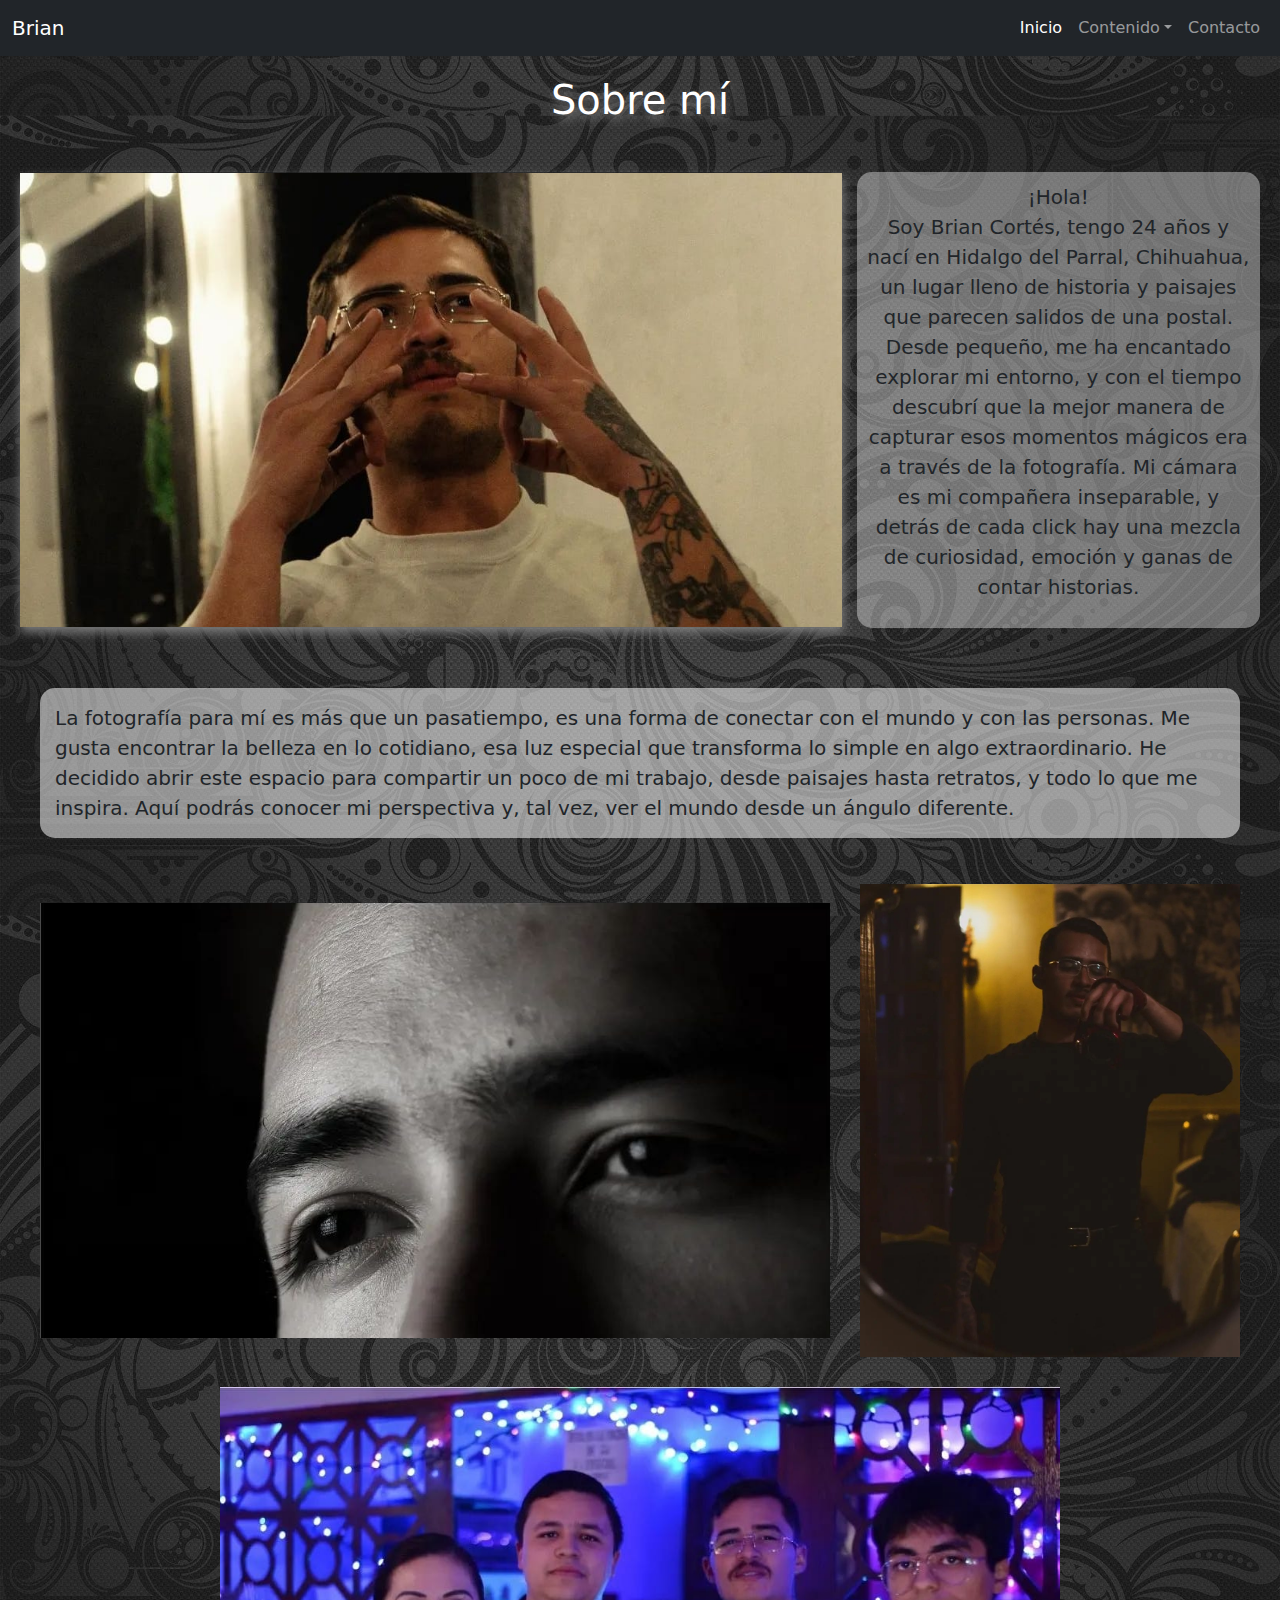
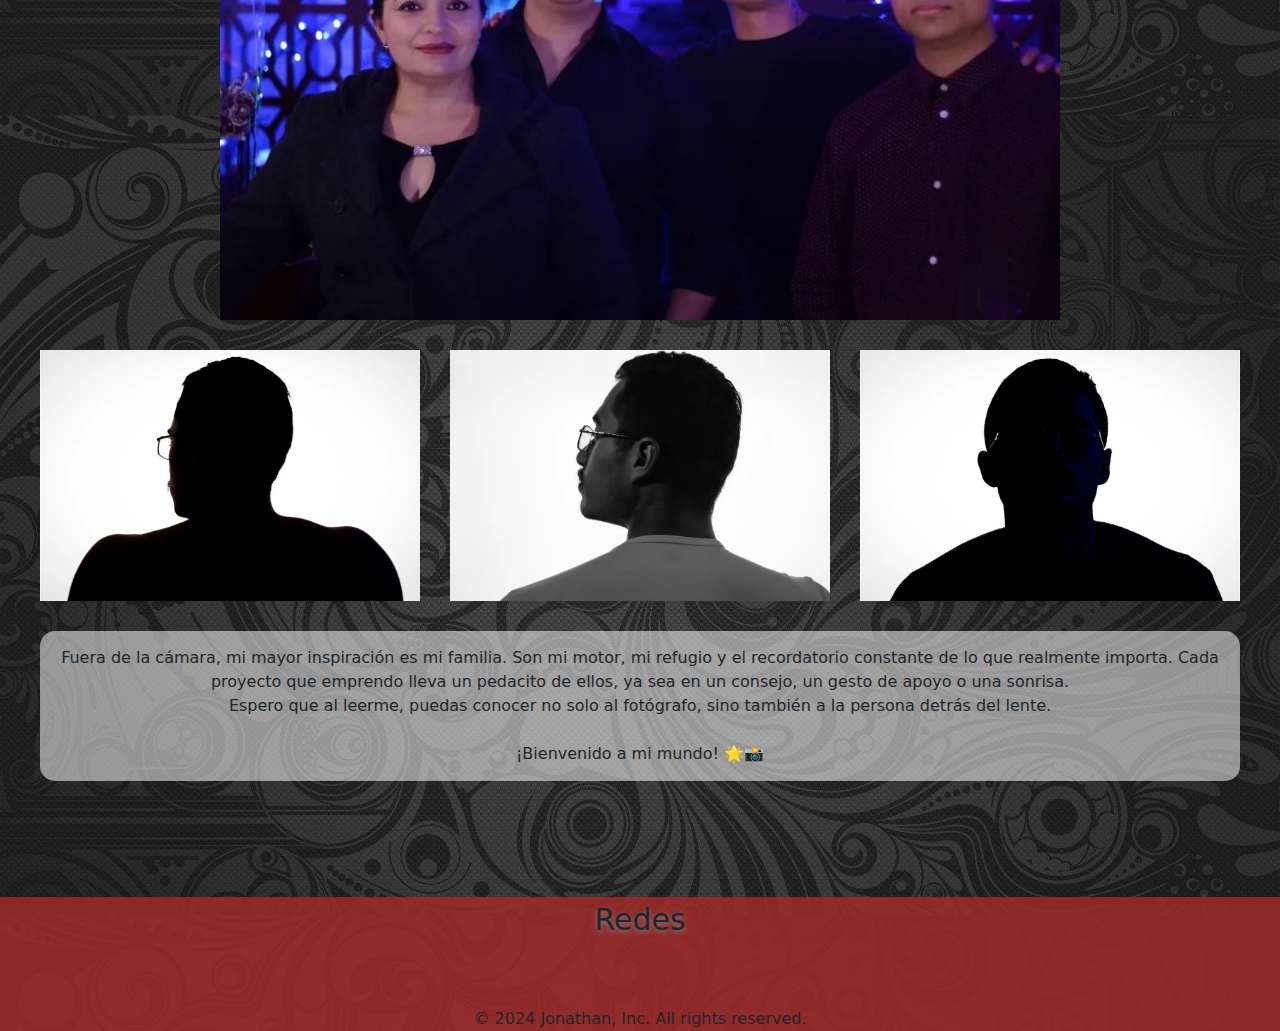
<file: index.html>
<!DOCTYPE html>
<html lang="en">
<head>
    <meta charset="UTF-8">
    <meta name="viewport" content="width=device-width, initial-scale=1.0">
    <title>Brian📸</title>
    <link rel="stylesheet" href="https://cdnjs.cloudflare.com/ajax/libs/font-awesome/6.6.0/css/all.min.css" integrity="sha512-Kc323vGBEqzTmouAECnVceyQqyqdsSiqLQISBL29aUW4U/M7pSPA/gEUZQqv1cwx4OnYxTxve5UMg5GT6L4JJg==" crossorigin="anonymous" referrerpolicy="no-referrer" />
    <link href="https://cdn.jsdelivr.net/npm/bootstrap@5.3.3/dist/css/bootstrap.min.css" rel="stylesheet" integrity="sha384-QWTKZyjpPEjISv5WaRU9OFeRpok6YctnYmDr5pNlyT2bRjXh0JMhjY6hW+ALEwIH" crossorigin="anonymous">
    <link rel="stylesheet" href="./styles/style.css">
</head>
<body>
    <header>
        <nav class="navbar navbar-expand-md navbar-dark bg-dark">
            <div class="container-fluid">
                <a class="navbar-brand" href="#">
                    <i class="fa-solid fa-camera-retro"></i>
                    <span>Brian</span>
                </a>

                <!-- Boton de menu hamburguesa-->
                <button class="navbar-toggler" type="button" data-bs-toggle="collapse" data-bs-target="#menu" aria-controls="navbarSupportedContent" aria-expanded="false" aria-label="Toggle navigation">
                    <span class="navbar-toggler-icon"></span>
                </button>

                <!-- Elementos menu colapsable-->
                <div class="collapse navbar-collapse" id="menu">
                        <ul class="navbar-nav ms-auto">
                            <li class="nav-item">
                                <a class="nav-link active" href="index.html">Inicio</a>
                            </li>
                            <li class="nav-item dropdown">
                                <a class="nav-link dropdown-toggle" href="#" id="navbarDropdown" role="button" data-bs-toggle="dropdown">Contenido</a>
                                <ul class="dropdown-menu dropdown-menu-dark">
                                    <li class="nav-item">
                                        <a class="dropdown-item" href="./pages/galeria.html">Galería</a>
                                    </li>
                                    <li class="nav-item">
                                        <a class="dropdown-item" href="./pages/modelos.html">Modelos</a>
                                    </li>
                                    <li class="nav-item">
                                        <a class="dropdown-item" href="./pages/bloopers.html">Bloopers</a>
                                    </li>
                                </ul>
                            </li>
                            <li class="nav-item">
                                <a class="nav-link" href="./pages/contacto.html">Contacto</a>
                            </li>
                        </ul>
                </div>

            </div>
        </nav>
    </header>

    <main>
        <section>
            <div class="contenedor-main">
                <div class="titulo-principal">
                    <h1>
                        Sobre mí
                    </h1>
                </div>
                <div class="imagen-principal">
                    <img src="./img/foto-principal.jpeg" alt="foto de Brian">
                </div>
                <div class="texto-principal">
                    <p>
                        ¡Hola! <br> Soy Brian Cortés, tengo 24 años y nací en Hidalgo del Parral, Chihuahua, un lugar lleno de historia y paisajes que parecen salidos de una postal. Desde pequeño, me ha encantado explorar mi entorno, y con el tiempo descubrí que la mejor manera de capturar esos momentos mágicos era a través de la fotografía. Mi cámara es mi compañera inseparable, y detrás de cada click hay una mezcla de curiosidad, emoción y ganas de contar historias.   
                    </p>
                </div>
            </div>
        </section>

        <div class="contenido-principal-2">
                <p class="parrafo-1">
                    La fotografía para mí es más que un pasatiempo, es una forma de conectar con el mundo y con las personas. Me gusta encontrar la belleza en lo cotidiano, esa luz especial que transforma lo simple en algo extraordinario. He decidido abrir este espacio para compartir un poco de mi trabajo, desde paisajes hasta retratos, y todo lo que me inspira. Aquí podrás conocer mi perspectiva y, tal vez, ver el mundo desde un ángulo diferente.
                </p>
                <div class="imagen imagen-1">
                    <img class="img-1" src="./img/imagen-coll-1.jpeg" alt="Imagen collage 1">
                </div>
                <div class="imagen imagen-2">
                    <img class="img-2" src="./img/imagen-coll-2.jpeg" alt="Imagen collage 2">
                </div>
                <div class="imagen imagen-3">
                    <img class="img-3" src="./img/imagen-coll-3.jpeg" alt="Imagen collage 3">
                </div>
                <div class="imagen imagen-4">
                    <img class="img-4" src="./img/imagen-coll-4.jpeg" alt="Imagen collage 4">
                </div>
                <div class="imagen imagen-5">
                    <img class="img-5" src="./img/imagen-coll-5.jpeg" alt="Imagen collage 5">
                </div>
                <div class="imagen imagen-6">
                    <img class="img-6" src="./img/imagen-coll-6.jpeg" alt="Imagen collage 6">
                </div>
                <p class="parrafo-2">
                    Fuera de la cámara, mi mayor inspiración es mi familia. Son mi motor, mi refugio y el recordatorio constante de lo que realmente importa. Cada proyecto que emprendo lleva un pedacito de ellos, ya sea en un consejo, un gesto de apoyo o una sonrisa. <br> Espero que al leerme, puedas conocer no solo al fotógrafo, sino también a la persona detrás del lente. <br><br> ¡Bienvenido a mi mundo! 🌟📸
                </p>
        </div>
    </main>

    <footer>
        <div class="footer-contenedor">
            <p class="titulo-redes">Redes</p>
            <div class="redes-contenedor">
                <a href="https://github.com/JonaPrime" class="icono-red" target="_blank">
                    <i class="fa-solid fa-photo-film"></i>
                </a>
                <a href="https://github.com/JonaPrime" class="icono-red" target="_blank">
                    <i class="fa-brands fa-instagram"></i>
                </a>
                <a href="https://github.com/JonaPrime" class="icono-red" target="_blank">
                    <i class="fa-brands fa-facebook-messenger"></i>
                </a>
            </div>
            <p>© 2024 Jonathan, Inc. All rights reserved.</p>
        </div>
    </footer>

    <script src="https://cdn.jsdelivr.net/npm/bootstrap@5.3.3/dist/js/bootstrap.bundle.min.js" integrity="sha384-YvpcrYf0tY3lHB60NNkmXc5s9fDVZLESaAA55NDzOxhy9GkcIdslK1eN7N6jIeHz" crossorigin="anonymous"></script>
</body>
</html>
</file>
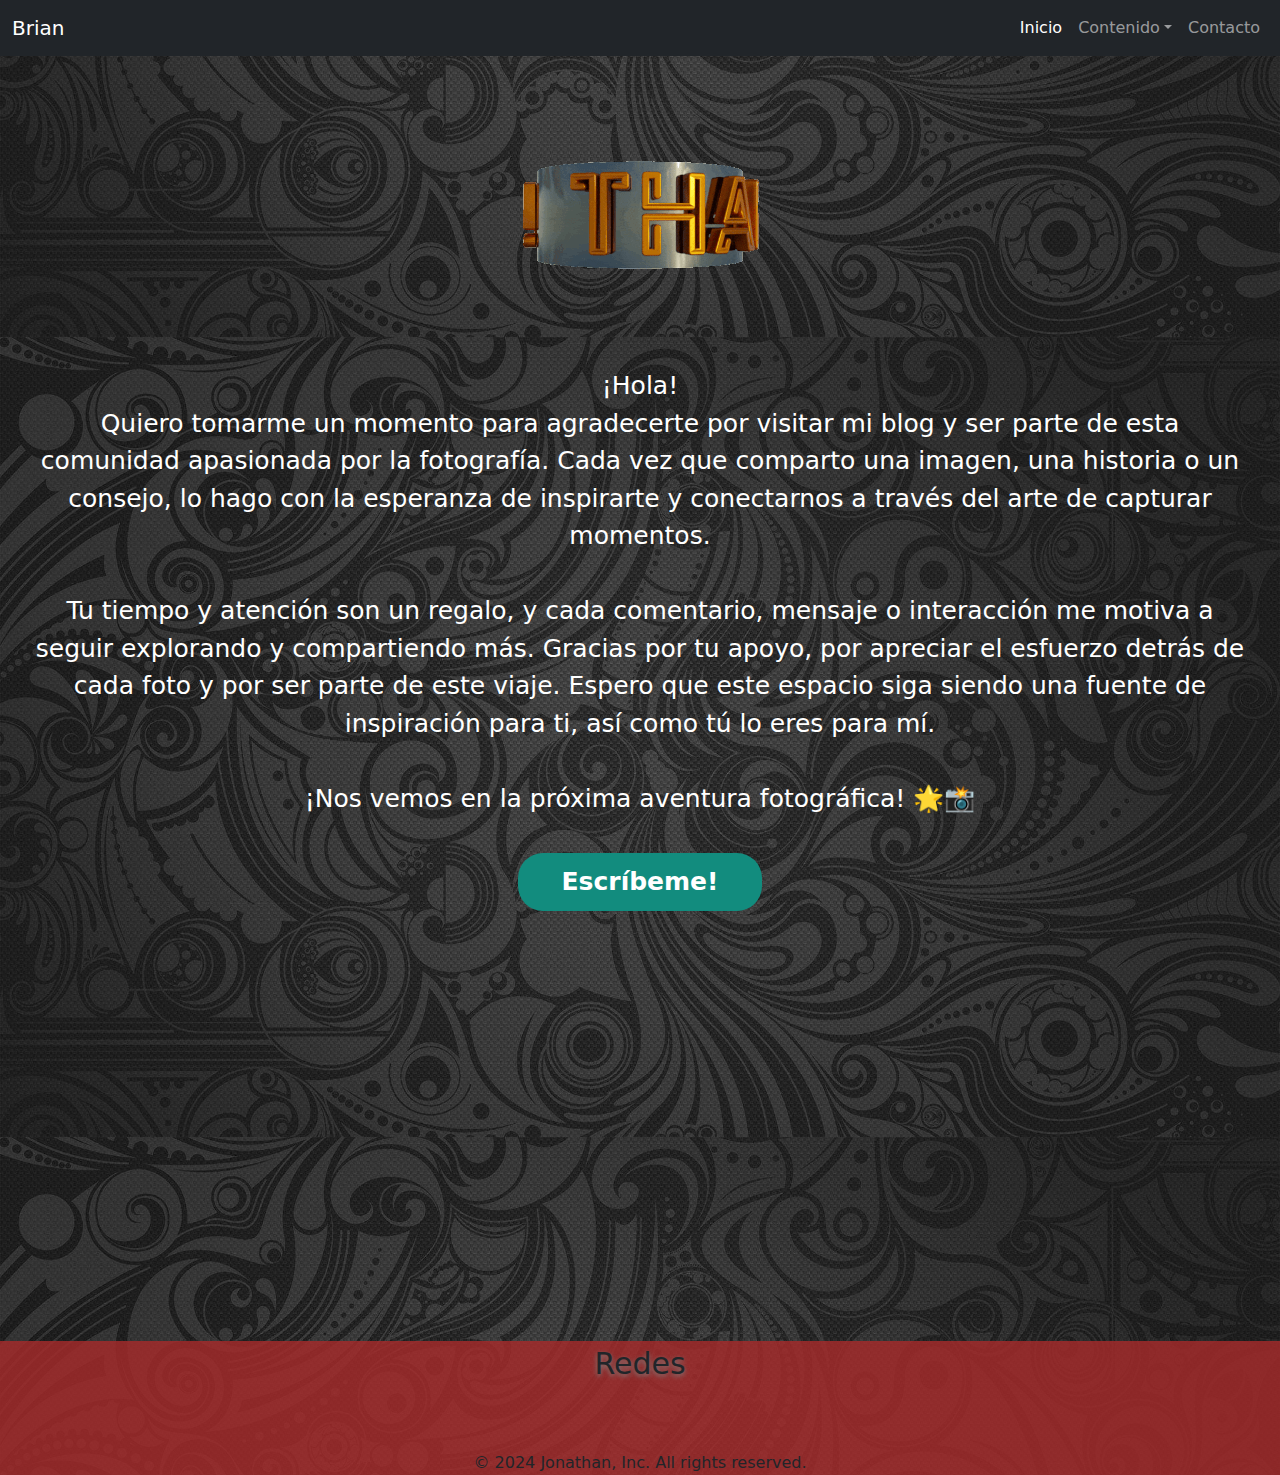
<file: pages/contacto.html>
<!DOCTYPE html>
<html lang="en">
<head>
    <meta charset="UTF-8">
    <meta name="viewport" content="width=device-width, initial-scale=1.0">
    <title>Brian📸</title>
    <link rel="stylesheet" href="https://cdnjs.cloudflare.com/ajax/libs/font-awesome/6.6.0/css/all.min.css" integrity="sha512-Kc323vGBEqzTmouAECnVceyQqyqdsSiqLQISBL29aUW4U/M7pSPA/gEUZQqv1cwx4OnYxTxve5UMg5GT6L4JJg==" crossorigin="anonymous" referrerpolicy="no-referrer" />
    <link href="https://cdn.jsdelivr.net/npm/bootstrap@5.3.3/dist/css/bootstrap.min.css" rel="stylesheet" integrity="sha384-QWTKZyjpPEjISv5WaRU9OFeRpok6YctnYmDr5pNlyT2bRjXh0JMhjY6hW+ALEwIH" crossorigin="anonymous">
    <link rel="stylesheet" href="../styles/style.css">
</head>
<body>
    <!-- Inicio de menú -->
    <header>
        <nav class="navbar navbar-expand-md navbar-dark bg-dark">
            <div class="container-fluid">
                <a class="navbar-brand" href="#">
                    <i class="fa-solid fa-camera-retro"></i>
                    <span>Brian</span>
                </a>

                <!-- Boton de menu hamburguesa-->
                <button class="navbar-toggler" type="button" data-bs-toggle="collapse" data-bs-target="#menu" aria-controls="navbarSupportedContent" aria-expanded="false" aria-label="Toggle navigation">
                    <span class="navbar-toggler-icon"></span>
                </button>

                <!-- Elementos menu colapsable-->
                <div class="collapse navbar-collapse" id="menu">
                        <ul class="navbar-nav ms-auto">
                            <li class="nav-item">
                                <a class="nav-link active" href="../index.html">Inicio</a>
                            </li>
                            <li class="nav-item dropdown">
                                <a class="nav-link dropdown-toggle" href="#" id="navbarDropdown" role="button" data-bs-toggle="dropdown">Contenido</a>
                                <ul class="dropdown-menu dropdown-menu-dark">
                                    <li class="nav-item">
                                        <a class="dropdown-item" href="./galeria.html">Galería</a>
                                    </li>
                                    <li class="nav-item">
                                        <a class="dropdown-item" href="./modelos.html">Modelos</a>
                                    </li>
                                    <li class="nav-item">
                                        <a class="dropdown-item" href="./bloopers.html">Bloopers</a>
                                    </li>
                                </ul>
                            </li>
                            <li class="nav-item">
                                <a class="nav-link" href="./contacto.html">Contacto</a>
                            </li>
                        </ul>
                </div>

            </div>
        </nav>
    </header>

    <main>
        <div class="section-contacto">
            <img src="../img/Contacto/thank-you-13833_256.gif" alt="GIF de thank you">
            <p class="saludo">¡Hola! <br>
                Quiero tomarme un momento para agradecerte por visitar mi blog y ser parte de esta comunidad apasionada por la fotografía. Cada vez que comparto una imagen, una historia o un consejo, lo hago con la esperanza de inspirarte y conectarnos a través del arte de capturar momentos. <br><br>
                Tu tiempo y atención son un regalo, y cada comentario, mensaje o interacción me motiva a seguir explorando y compartiendo más. Gracias por tu apoyo, por apreciar el esfuerzo detrás de cada foto y por ser parte de este viaje. Espero que este espacio siga siendo una fuente de inspiración para ti, así como tú lo eres para mí. <br><br>
                ¡Nos vemos en la próxima aventura fotográfica! 🌟📸</p>
            <a class="link-whats" href="https://walink.co/def2aa" target="_blank">Escríbeme!</a>

            <iframe class="mapa-parral" src="https://www.google.com/maps/embed?pb=!1m18!1m12!1m3!1d56905.27065492006!2d-105.72759038652258!3d26.948544815922435!2m3!1f0!2f0!3f0!3m2!1i1024!2i768!4f13.1!3m3!1m2!1s0x869451480d224a97%3A0x5412855f77008816!2sHidalgo%20del%20Parral%2C%20Chih.!5e0!3m2!1ses!2smx!4v1735655233253!5m2!1ses!2smx" width="400" height="300" style="border:0;" allowfullscreen="" loading="lazy" referrerpolicy="no-referrer-when-downgrade"></iframe>
        </div>
    </main>


    <footer>
        <div class="footer-contenedor">
            <p class="titulo-redes">Redes</p>
            <div class="redes-contenedor">
                <a href="https://github.com/JonaPrime" class="icono-red" target="_blank">
                    <i class="fa-solid fa-photo-film"></i>
                </a>
                <a href="https://github.com/JonaPrime" class="icono-red" target="_blank">
                    <i class="fa-brands fa-instagram"></i>
                </a>
                <a href="https://github.com/JonaPrime" class="icono-red" target="_blank">
                    <i class="fa-brands fa-facebook-messenger"></i>
                </a>
            </div>
            <p>© 2024 Jonathan, Inc. All rights reserved.</p>
        </div>
    </footer>

    <script src="https://cdn.jsdelivr.net/npm/bootstrap@5.3.3/dist/js/bootstrap.bundle.min.js" integrity="sha384-YvpcrYf0tY3lHB60NNkmXc5s9fDVZLESaAA55NDzOxhy9GkcIdslK1eN7N6jIeHz" crossorigin="anonymous"></script>
</body>
</html>
</file>
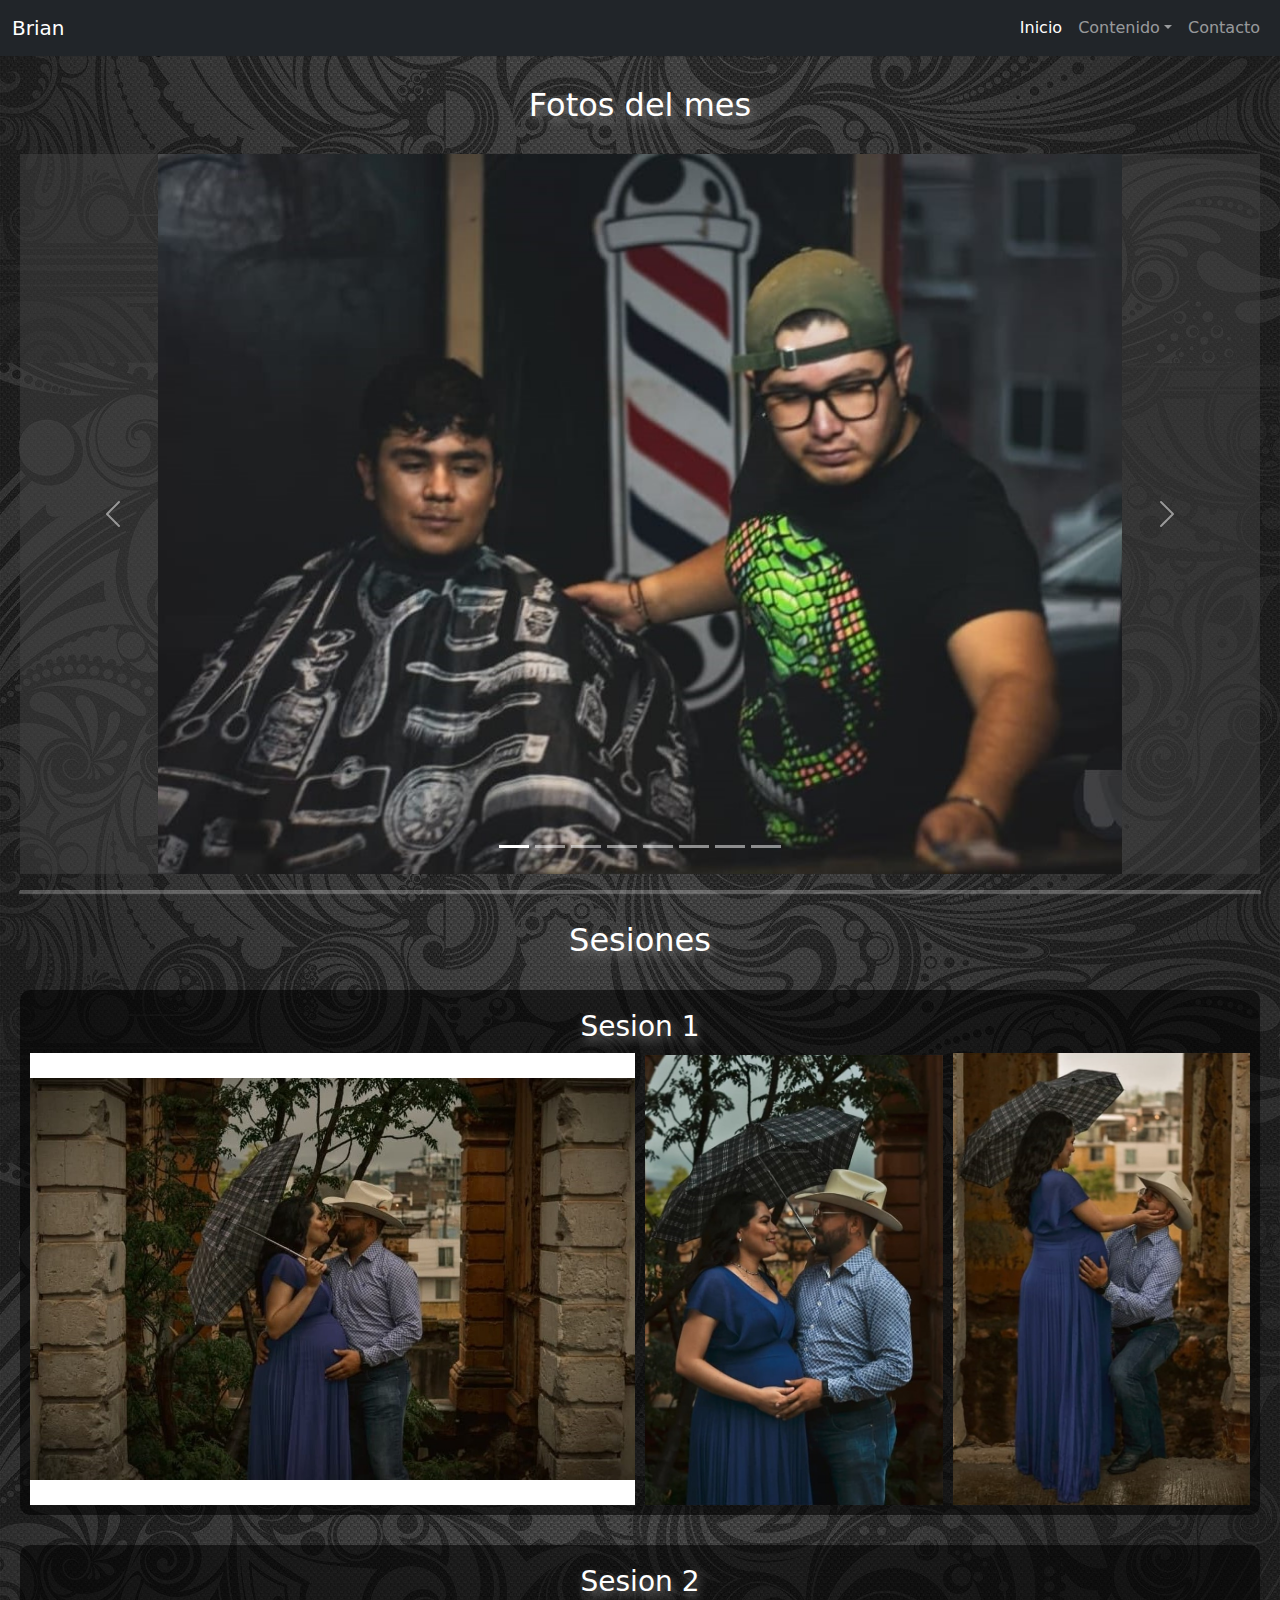
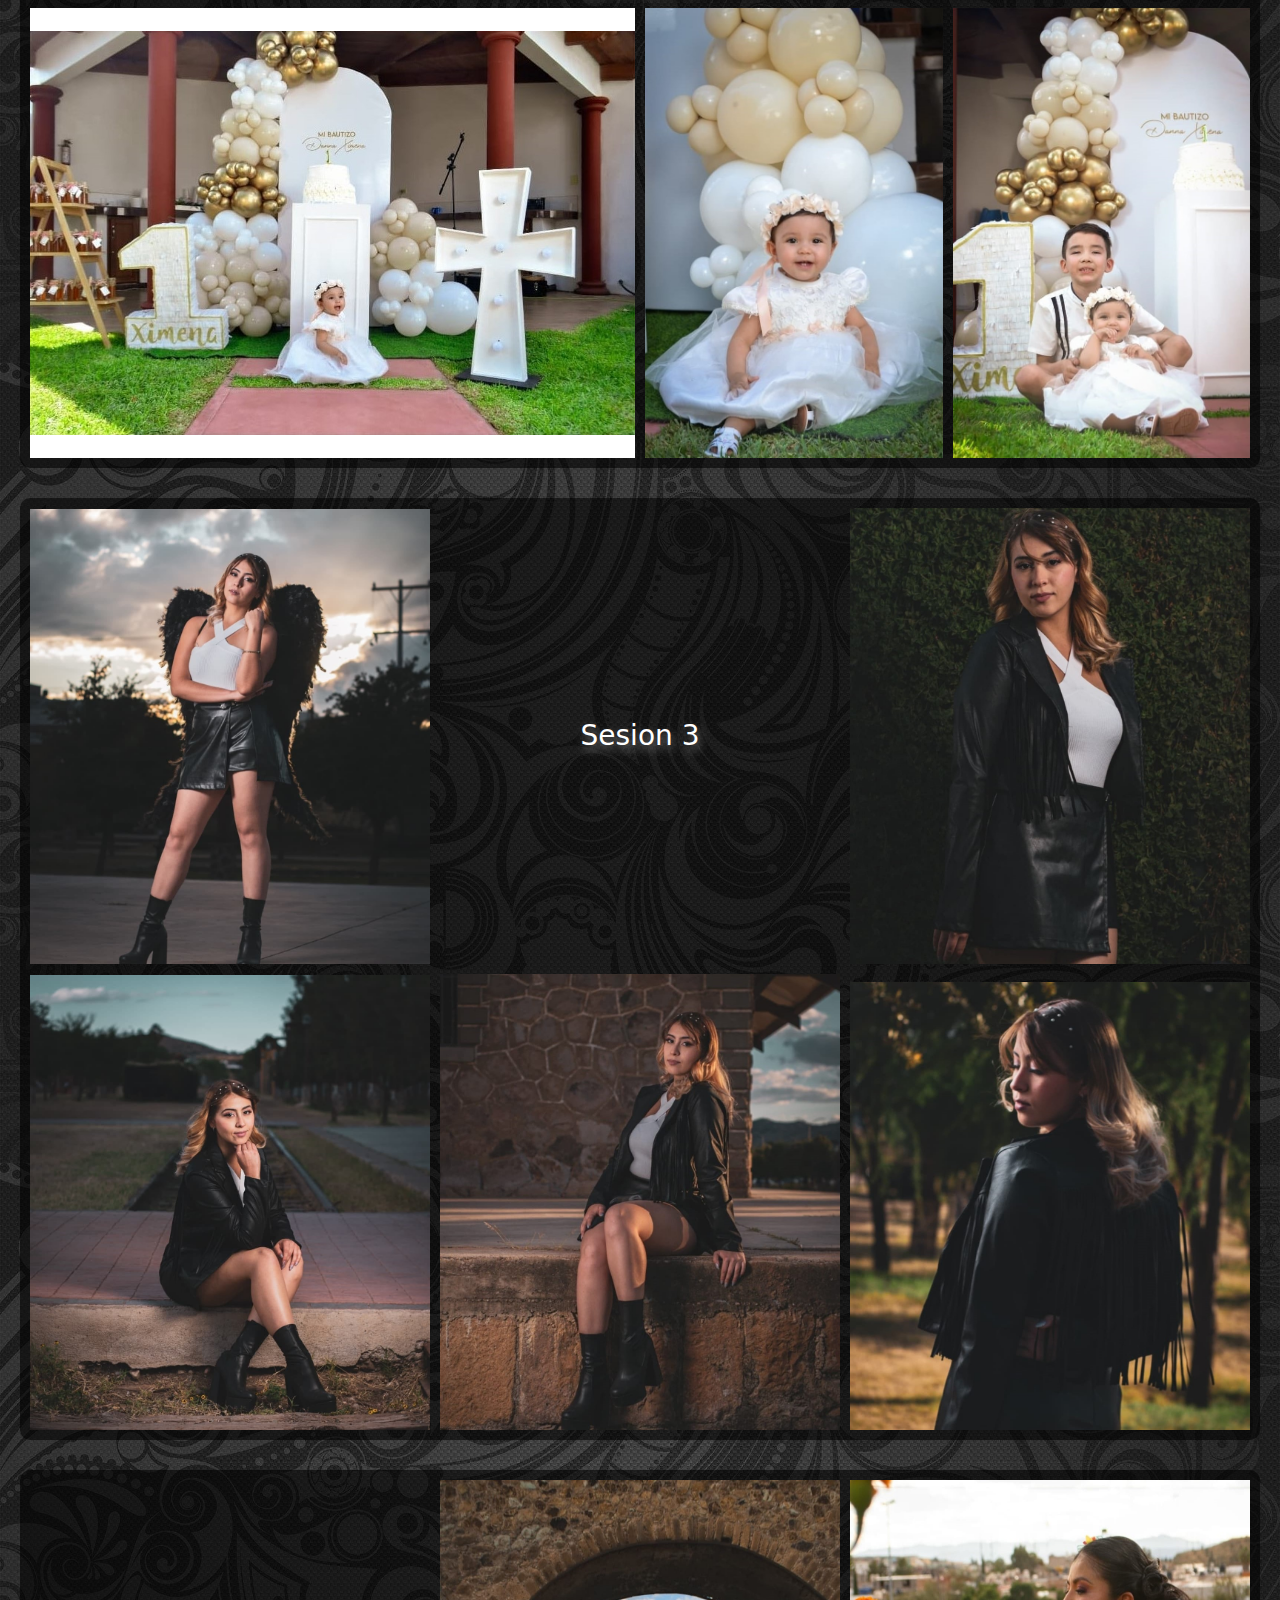
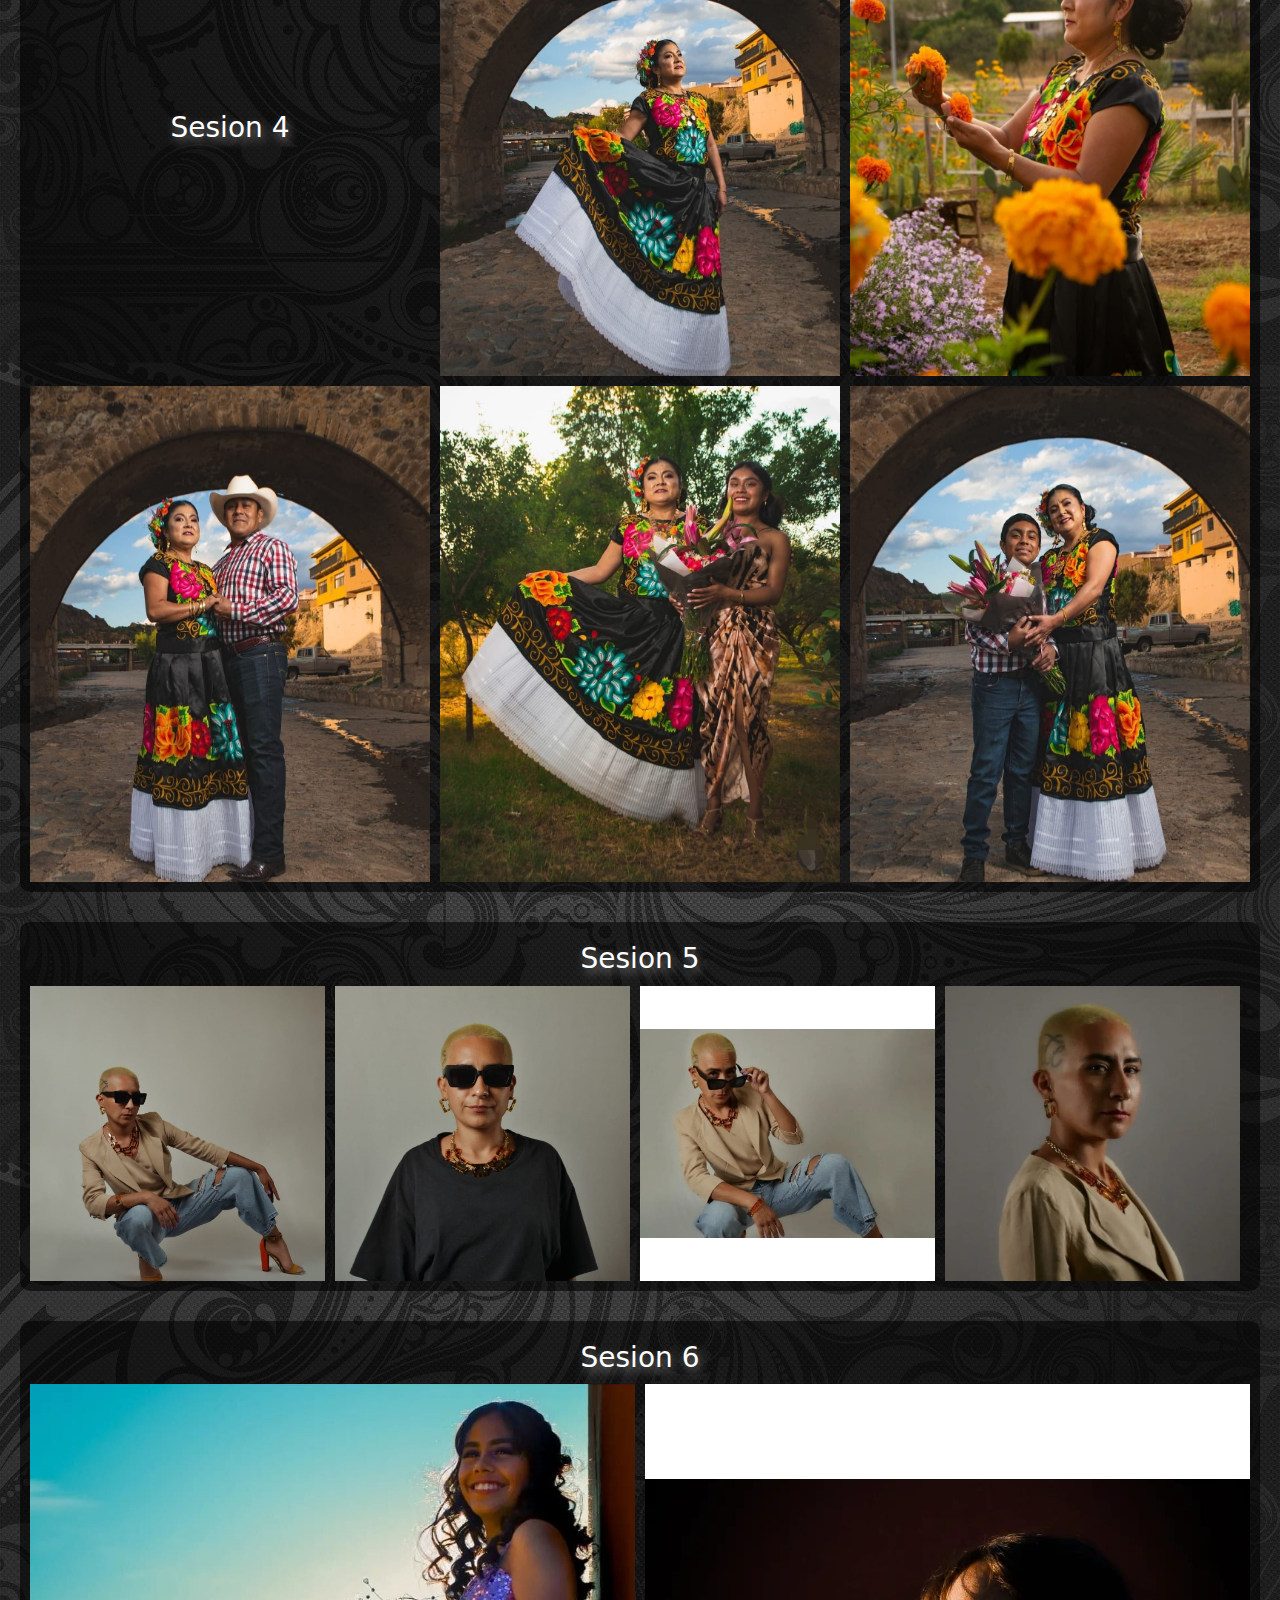
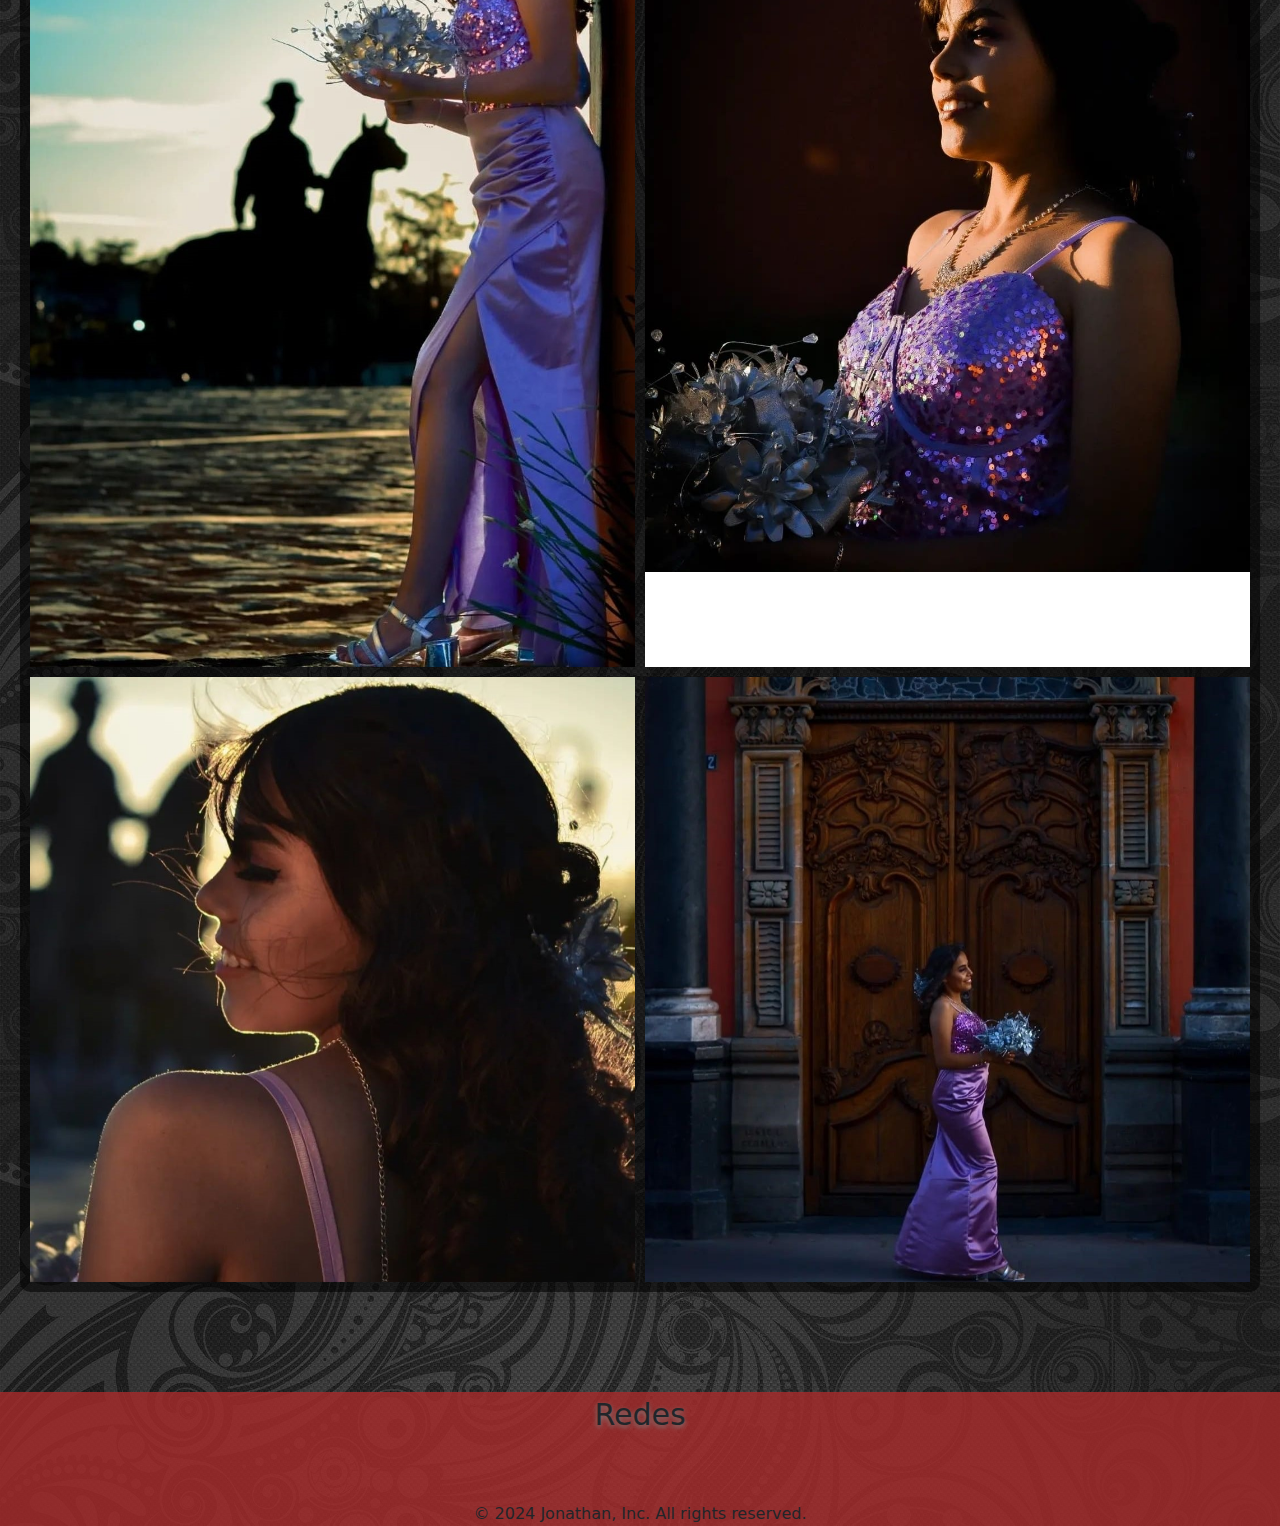
<file: pages/galeria.html>
<!DOCTYPE html>
<html lang="en">
<head>
    <meta charset="UTF-8">
    <meta name="viewport" content="width=device-width, initial-scale=1.0">
    <title>Brian📸</title>
    <link rel="stylesheet" href="https://cdnjs.cloudflare.com/ajax/libs/font-awesome/6.6.0/css/all.min.css" integrity="sha512-Kc323vGBEqzTmouAECnVceyQqyqdsSiqLQISBL29aUW4U/M7pSPA/gEUZQqv1cwx4OnYxTxve5UMg5GT6L4JJg==" crossorigin="anonymous" referrerpolicy="no-referrer" />
    <link href="https://cdn.jsdelivr.net/npm/bootstrap@5.3.3/dist/css/bootstrap.min.css" rel="stylesheet" integrity="sha384-QWTKZyjpPEjISv5WaRU9OFeRpok6YctnYmDr5pNlyT2bRjXh0JMhjY6hW+ALEwIH" crossorigin="anonymous">
    <link rel="stylesheet" href="../styles/style.css">
</head>
<body>
    
    <header>
        <nav class="navbar navbar-expand-md navbar-dark bg-dark">
            <div class="container-fluid">
                <a class="navbar-brand" href="#">
                    <i class="fa-solid fa-camera-retro"></i>
                    <span>Brian</span>
                </a>

                <!-- Boton de menu hamburguesa-->
                <button class="navbar-toggler" type="button" data-bs-toggle="collapse" data-bs-target="#menu" aria-controls="navbarSupportedContent" aria-expanded="false" aria-label="Toggle navigation">
                    <span class="navbar-toggler-icon"></span>
                </button>

                <!-- Elementos menu colapsable-->
                <div class="collapse navbar-collapse" id="menu">
                        <ul class="navbar-nav ms-auto">
                            <li class="nav-item">
                                <a class="nav-link active" href="../index.html">Inicio</a>
                            </li>
                            <li class="nav-item dropdown">
                                <a class="nav-link dropdown-toggle" href="#" id="navbarDropdown" role="button" data-bs-toggle="dropdown">Contenido</a>
                                <ul class="dropdown-menu dropdown-menu-dark">
                                    <li class="nav-item">
                                        <a class="dropdown-item" href="./galeria.html">Galería</a>
                                    </li>
                                    <li class="nav-item">
                                        <a class="dropdown-item" href="./modelos.html">Modelos</a>
                                    </li>
                                    <li class="nav-item">
                                        <a class="dropdown-item" href="./bloopers.html">Bloopers</a>
                                    </li>
                                </ul>
                            </li>
                            <li class="nav-item">
                                <a class="nav-link" href="./contacto.html">Contacto</a>
                            </li>
                        </ul>
                </div>

            </div>
        </nav>
    </header>
    <main>
        <div class="contenedor-principal">
            <article>
              <h2 class="galeria-titulo">Fotos del mes</h2>
              <div id="carouselExampleCaptions" class="carousel slide">
                  <div class="carousel-indicators">
                    <button type="button" data-bs-target="#carouselExampleCaptions" data-bs-slide-to="0" class="active" aria-current="true" aria-label="Slide 1"></button>
                    <button type="button" data-bs-target="#carouselExampleCaptions" data-bs-slide-to="1" aria-label="Slide 2"></button>
                    <button type="button" data-bs-target="#carouselExampleCaptions" data-bs-slide-to="2" aria-label="Slide 3"></button>
                    <button type="button" data-bs-target="#carouselExampleCaptions" data-bs-slide-to="3" aria-label="Slide 4"></button>
                    <button type="button" data-bs-target="#carouselExampleCaptions" data-bs-slide-to="4" aria-label="Slide 5"></button>
                    <button type="button" data-bs-target="#carouselExampleCaptions" data-bs-slide-to="5" aria-label="Slide 6"></button>
                    <button type="button" data-bs-target="#carouselExampleCaptions" data-bs-slide-to="6" aria-label="Slide 7"></button>
                    <button type="button" data-bs-target="#carouselExampleCaptions" data-bs-slide-to="7" aria-label="Slide 8"></button>
                  </div>
                  <div class="carousel-inner">
                    <div class="carousel-item active imagen-car">
                      <img src="../img/carousel-img/imagen-car-3.jpeg" class="d-block w-100" alt="Carlitos Barber">
                      <div class="carousel-caption d-none d-md-block">
                      </div>
                    </div>
                    <div class="carousel-item imagen-car">
                      <img src="../img/carousel-img/imagen-car-1.jpeg" class="d-block w-100" alt="Pareja">
                      <div class="carousel-caption d-none d-md-block">
                      </div>
                    </div>
                    <div class="carousel-item imagen-car">
                      <img src="../img/carousel-img/imagen-car-4.jpeg" class="d-block w-100" alt="Novia">
                      <div class="carousel-caption d-none d-md-block">
                      </div>
                    </div>
                    <div class="carousel-item imagen-car">
                      <img src="../img/carousel-img/imagen-car-2.jpeg" class="d-block w-100" alt="Brian">
                      <div class="carousel-caption d-none d-md-block">
                      </div>
                    </div>
                    <div class="carousel-item imagen-car">
                      <img src="../img/carousel-img/imagen-car-5.jpeg" class="d-block w-100" alt="Brian">
                      <div class="carousel-caption d-none d-md-block">
                      </div>
                    </div>
                    <div class="carousel-item imagen-car">
                      <img src="../img/carousel-img/imagen-car-6.jpeg" class="d-block w-100" alt="Melissa">
                      <div class="carousel-caption d-none d-md-block">
                      </div>
                    </div>
                    <div class="carousel-item imagen-car">
                      <img src="../img/carousel-img/imagen-car-7.jpeg" class="d-block w-100" alt="Brian">
                      <div class="carousel-caption d-none d-md-block">
                      </div>
                    </div>
                    <div class="carousel-item imagen-car">
                      <img src="../img/carousel-img/imagen-car-8.jpeg" class="d-block w-100" alt="Brian">
                      <div class="carousel-caption d-none d-md-block">
                      </div>
                    </div>
                  </div>
                  <button class="carousel-control-prev" type="button" data-bs-target="#carouselExampleCaptions" data-bs-slide="prev">
                    <span class="carousel-control-prev-icon" aria-hidden="true"></span>
                    <span class="visually-hidden">Previous</span>
                  </button>
                  <button class="carousel-control-next" type="button" data-bs-target="#carouselExampleCaptions" data-bs-slide="next">
                    <span class="carousel-control-next-icon" aria-hidden="true"></span>
                    <span class="visually-hidden">Next</span>
                  </button>
              </div>
            </article>
            <hr>
            <section>
              <div class="sesiones">
                <h2 class="galeria-titulo">Sesiones</h2>
                <div class="sesion-1">
                  <h3>Sesion 1</h3>
                  <div class="foto-alargada">
                    <img src="../img/sesion-1/sesion1_1.jpeg" alt="Foto 1 de sesion 1" class="foto-1">
                  </div>
                  <img src="../img/sesion-1/sesion1_2.jpeg" alt="Foto 2 de sesion 1" class="foto-2">
                  <img src="../img/sesion-1/sesion1_3.jpeg" alt="Foto 3 de sesion 1" class="foto-3">
                </div>
                <div class="sesion-2">
                  <h3>Sesion 2</h3>
                  <img src="../img/sesion-2/sesion2_1.jpeg" alt="Foto 1 de sesion 2" class="foto-1">
                  <div class="foto-alargada-s2">
                    <img src="../img/sesion-2/sesion2_2.jpeg" alt="Foto 2 de sesion 2" class="foto-2">
                  </div>
                  <img src="../img/sesion-2/sesion2_3.jpeg" alt="Foto 3 de sesion 2" class="foto-3">
                </div>
                <div class="sesion-3">
                  <h3>Sesion 3</h3>
                  <img src="../img/sesion-3/sesion3_1.jpeg" alt="Foto 1 de sesion 3" class="foto-1">
                  <img src="../img/sesion-3/sesion3_2.jpeg" alt="Foto 2 de sesion 3" class="foto-2">
                  <img src="../img/sesion-3/sesion3_3.jpeg" alt="Foto 3 de sesion 3" class="foto-3">
                  <img src="../img/sesion-3/sesion3_4.jpeg" alt="Foto 4 de sesion 3" class="foto-4">
                  <img src="../img/sesion-3/sesion3_5.jpeg" alt="Foto 5 de sesion 3" class="foto-5">
                </div>
                <div class="sesion-4">
                  <h3>Sesion 4</h3>
                  <img src="../img/sesion-4/sesion4_1.jpeg" alt="Foto 1 de sesion 4" class="foto-1">
                  <img src="../img/sesion-4/sesion4_2.jpeg" alt="Foto 2 de sesion 4" class="foto-2">
                  <img src="../img/sesion-4/sesion4_3.jpeg" alt="Foto 3 de sesion 4" class="foto-3">
                  <img src="../img/sesion-4/sesion4_4.jpeg" alt="Foto 4 de sesion 4" class="foto-4">
                  <img src="../img/sesion-4/sesion4_5.jpeg" alt="Foto 5 de sesion 4" class="foto-5">
                </div>
                <div class="sesion-5">
                  <h3>Sesion 5</h3>
                  <img src="../img/sesion-5/sesion5_1.jpeg" alt="Foto 1 de sesion 5" class="foto-1">
                  <img src="../img/sesion-5/sesion5_2.jpeg" alt="Foto 2 de sesion 5" class="foto-2">
                  <div class="foto-larga-s5">
                    <img src="../img/sesion-5/sesion5_3.jpeg" alt="Foto 3 de sesion 5" class="foto-3">
                  </div>
                  <img src="../img/sesion-5/sesion5_4.jpeg" alt="Foto 4 de sesion 5" class="foto-4">
                </div>
                <div class="sesion-6">
                  <h3>Sesion 6</h3>
                  <div class="foto-larga-s6">
                    <img src="../img/sesion-6/sesion6_1.jpeg" alt="Foto 1 de sesion 6" class="foto-1">
                  </div>
                  <img src="../img/sesion-6/sesion6_2.jpeg" alt="Foto 2 de sesion 6" class="foto-2">
                  <img src="../img/sesion-6/sesion6_3.jpeg" alt="Foto 3 de sesion 6" class="foto-3">
                  <img src="../img/sesion-6/sesion6_4.jpeg" alt="Foto 4 de sesion 6" class="foto-4">
                </div>
              </div>
            </section>
        </div>
    </main>

    <footer>
      <div class="footer-contenedor">
          <p class="titulo-redes">Redes</p>
          <div class="redes-contenedor">
              <a href="https://github.com/JonaPrime" class="icono-red" target="_blank">
                  <i class="fa-solid fa-photo-film"></i>
              </a>
              <a href="https://github.com/JonaPrime" class="icono-red" target="_blank">
                  <i class="fa-brands fa-instagram"></i>
              </a>
              <a href="https://github.com/JonaPrime" class="icono-red" target="_blank">
                  <i class="fa-brands fa-facebook-messenger"></i>
              </a>
          </div>
          <p>© 2024 Jonathan, Inc. All rights reserved.</p>
      </div>
  </footer>


    <script src="https://cdn.jsdelivr.net/npm/bootstrap@5.3.3/dist/js/bootstrap.bundle.min.js" integrity="sha384-YvpcrYf0tY3lHB60NNkmXc5s9fDVZLESaAA55NDzOxhy9GkcIdslK1eN7N6jIeHz" crossorigin="anonymous"></script>
</body>
</html>
</file>
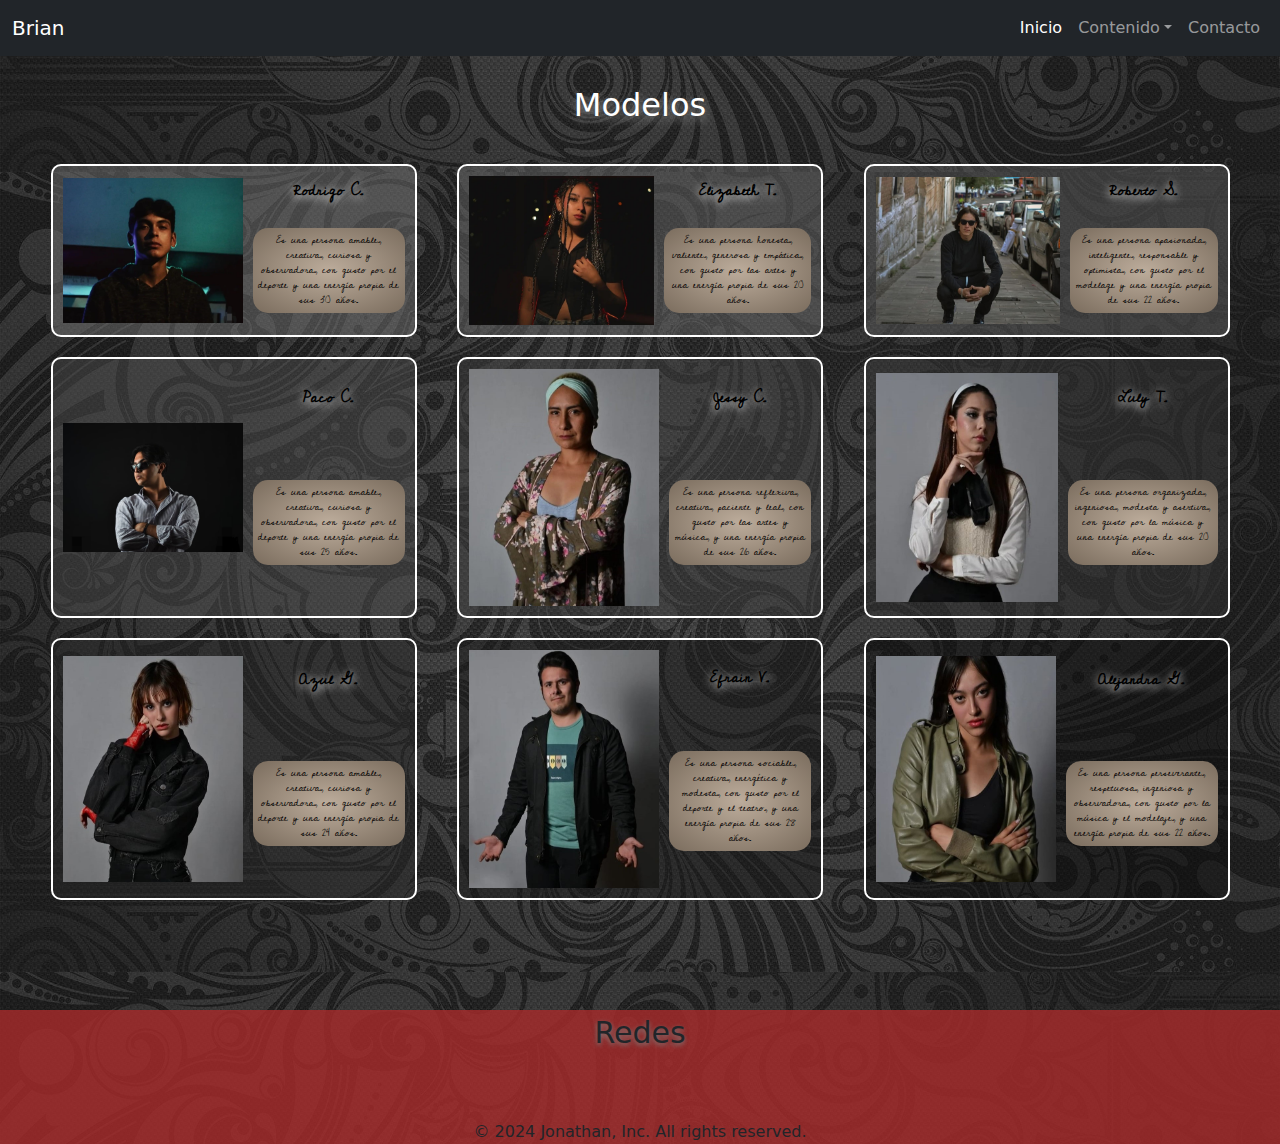
<file: pages/modelos.html>
<!DOCTYPE html>
<html lang="en">
<head>
    <meta charset="UTF-8">
    <meta name="viewport" content="width=device-width, initial-scale=1.0">
    <title>Brian📸</title>
    <link rel="stylesheet" href="https://cdnjs.cloudflare.com/ajax/libs/font-awesome/6.6.0/css/all.min.css" integrity="sha512-Kc323vGBEqzTmouAECnVceyQqyqdsSiqLQISBL29aUW4U/M7pSPA/gEUZQqv1cwx4OnYxTxve5UMg5GT6L4JJg==" crossorigin="anonymous" referrerpolicy="no-referrer" />
    <link href="https://cdn.jsdelivr.net/npm/bootstrap@5.3.3/dist/css/bootstrap.min.css" rel="stylesheet" integrity="sha384-QWTKZyjpPEjISv5WaRU9OFeRpok6YctnYmDr5pNlyT2bRjXh0JMhjY6hW+ALEwIH" crossorigin="anonymous">
    <link rel="stylesheet" href="../styles/style.css">
</head>
<body>
    <!-- Inicio de menú -->
    <header>
        <nav class="navbar navbar-expand-md navbar-dark bg-dark">
            <div class="container-fluid">
                <a class="navbar-brand" href="#">
                    <i class="fa-solid fa-camera-retro"></i>
                    <span>Brian</span>
                </a>

                <!-- Boton de menu hamburguesa-->
                <button class="navbar-toggler" type="button" data-bs-toggle="collapse" data-bs-target="#menu" aria-controls="navbarSupportedContent" aria-expanded="false" aria-label="Toggle navigation">
                    <span class="navbar-toggler-icon"></span>
                </button>

                <!-- Elementos menu colapsable-->
                <div class="collapse navbar-collapse" id="menu">
                        <ul class="navbar-nav ms-auto">
                            <li class="nav-item">
                                <a class="nav-link active" href="../index.html">Inicio</a>
                            </li>
                            <li class="nav-item dropdown">
                                <a class="nav-link dropdown-toggle" href="#" id="navbarDropdown" role="button" data-bs-toggle="dropdown">Contenido</a>
                                <ul class="dropdown-menu dropdown-menu-dark">
                                    <li class="nav-item">
                                        <a class="dropdown-item" href="./galeria.html">Galería</a>
                                    </li>
                                    <li class="nav-item">
                                        <a class="dropdown-item" href="./modelos.html">Modelos</a>
                                    </li>
                                    <li class="nav-item">
                                        <a class="dropdown-item" href="./bloopers.html">Bloopers</a>
                                    </li>
                                </ul>
                            </li>
                            <li class="nav-item">
                                <a class="nav-link" href="./contacto.html">Contacto</a>
                            </li>
                        </ul>
                </div>

            </div>
        </nav>
    </header>

    <main>
        <h2 class="modelos-titulo">Modelos</h2>
        <div class="section-modelos">
            <div class="caja-modelo-1">
                <img src="../img/Modelos/modelo1.jpeg" alt="Modelo 1">
                <h3>Rodrigo C.</h3>
                <p>Es una persona amable, creativa, curiosa y observadora, con gusto por el deporte y una energía propia de sus 30 años.</p>
            </div>
            <div class="caja-modelo-2">
                <img src="../img/Modelos/modelo2.jpeg" alt="Modelo 2">
                <h3>Elizabeth T.</h3>
                <p>Es una persona honesta, valiente, generosa y empática, con gusto por las artes y una energía propia de sus 20 años.</p>
            </div>
            <div class="caja-modelo-3">
                <img src="../img/Modelos/modelo3.jpeg" alt="Modelo 3">
                <h3>Roberto S.</h3>
                <p>Es una persona apasionada, inteligente, responsable y optimista, con gusto por el modelage y una energía propia de sus 22 años.</p>
            </div>
            <div class="caja-modelo-4">
                <img src="../img/Modelos/modelo4.jpeg" alt="Modelo 4">
                <h3>Paco C.</h3>
                <p>Es una persona amable, creativa, curiosa y observadora, con gusto por el deporte y una energía propia de sus 25 años.</p>
            </div>
            <div class="caja-modelo-5">
                <img src="../img/Modelos/modelo5.jpeg" alt="Modelo 5">
                <h3>Jessy C.</h3>
                <p>Es una persona reflexiva, creativa, paciente y leal, con gusto por las artes y música, y una energía propia de sus 26 años.</p>
            </div>
            <div class="caja-modelo-6">
                <img src="../img/Modelos/modelo6.jpeg" alt="Modelo 6">
                <h3>Luly T.</h3>
                <p>Es una persona organizada, ingeniosa, modesta y asertiva, con gusto por la música y una energía propia de sus 20 años.</p>
            </div>
            <div class="caja-modelo-7">
                <img src="../img/Modelos/modelo7.jpeg" alt="Modelo 7">
                <h3>Azul G.</h3>
                <p>Es una persona amable, creativa, curiosa y observadora, con gusto por el deporte y una energía propia de sus 24 años.</p>
            </div>
            <div class="caja-modelo-8">
                <img src="../img/Modelos/modelo8.jpeg" alt="Modelo 8">
                <h3>Efrain V.</h3>
                <p>Es una persona sociable, creativa, energética y modesta, con gusto por el deporte y el teatro, y una energía propia de sus 28 años.</p>
            </div>
            <div class="caja-modelo-9">
                <img src="../img/Modelos/modelo9.jpeg" alt="Modelo 9">
                <h3>Alejandra G.</h3>
                <p>Es una persona perseverante, respetuosa, ingeniosa y observadora, con gusto por la música y el modelaje, y una energía propia de sus 22 años.</p>
            </div>
        </div>
    </main>

    <footer>
        <div class="footer-contenedor">
            <p class="titulo-redes">Redes</p>
            <div class="redes-contenedor">
                <a href="https://github.com/JonaPrime" class="icono-red" target="_blank">
                    <i class="fa-solid fa-photo-film"></i>
                </a>
                <a href="https://github.com/JonaPrime" class="icono-red" target="_blank">
                    <i class="fa-brands fa-instagram"></i>
                </a>
                <a href="https://github.com/JonaPrime" class="icono-red" target="_blank">
                    <i class="fa-brands fa-facebook-messenger"></i>
                </a>
            </div>
            <p>© 2024 Jonathan, Inc. All rights reserved.</p>
        </div>
    </footer>

    <script src="https://cdn.jsdelivr.net/npm/bootstrap@5.3.3/dist/js/bootstrap.bundle.min.js" integrity="sha384-YvpcrYf0tY3lHB60NNkmXc5s9fDVZLESaAA55NDzOxhy9GkcIdslK1eN7N6jIeHz" crossorigin="anonymous"></script>
</body>
</html>
</file>
<file: styles/style.css>
@charset "UTF-8";
@import url("https://fonts.googleapis.com/css2?family=Cedarville+Cursive&display=swap");
* {
  padding: 0;
  margin: 0;
  box-sizing: border-box;
}

html, body {
  background-image: url("../img/background.jpg");
  background-position: center;
  background-size: contain;
}

.header-menu {
  display: flex;
  justify-content: space-between;
  background-color: blue;
}

.logo {
  font-size: 30px;
}

.menu-lista ul {
  display: flex;
  gap: 30px;
  height: 100%;
  align-items: center;
}

.elemento-menu {
  list-style: none;
  display: inline-block;
}

.elemento-menu a {
  display: block;
  text-decoration: none;
  color: black;
  height: 100%;
  font-size: 20px;
}

/*Principal*/
main {
  margin: 10px 20px;
}

.contenedor-main {
  display: grid;
  max-width: 1400px;
  gap: 40px 15px;
  margin: 20px auto;
  grid-template-columns: repeat(3, 1fr);
  grid-template-rows: repeat(4, auto);
  grid-template-areas: "titulo     titulo      titulo" "imagen     imagen      imagen" "texto      texto       texto";
}

.titulo-principal {
  grid-area: titulo;
  justify-items: center;
}

.titulo-principal h1 {
  color: white;
  text-shadow: 2px 5px 10px gray;
}

.imagen-principal {
  grid-area: imagen;
}

.imagen-principal img {
  box-shadow: 1px 5px 10px gray;
  width: 100%;
}

.texto-principal {
  grid-area: texto;
  display: flex;
  align-items: center;
  justify-content: center;
  text-align: center;
  padding: 10px;
  border-radius: 15px;
  background-color: rgba(255, 255, 255, 0.377);
}

.contenido-principal-2 {
  display: grid;
  max-width: 1200px;
  gap: 30px;
  grid-template-columns: 1fr;
  grid-template-rows: repeat(8, auto);
  margin: 20px auto;
}

.contenido-principal-2 .parrafo-1 {
  grid-column: 1/2;
  grid-row: 1/2;
  padding: 15px;
  border-radius: 15px;
  background-color: rgba(255, 255, 255, 0.527);
}

.contenido-principal-2 .imagen {
  width: 100%;
}

.contenido-principal-2 .imagen-1 {
  grid-column: 1/2;
  grid-row: 2/3;
}

.img-1 {
  width: 100%;
}

.contenido-principal-2 .imagen-2 {
  grid-column: 1/2;
  grid-row: 3/4;
}

.img-2 {
  width: 100%;
}

.contenido-principal-2 .imagen-3 {
  grid-column: 1/2;
  grid-row: 4/5;
}

.img-3 {
  width: 100%;
}

.contenido-principal-2 .imagen-4 {
  grid-column: 1/2;
  grid-row: 5/6;
}

.img-4 {
  width: 100%;
}

.contenido-principal-2 .imagen-5 {
  grid-column: 1/2;
  grid-row: 6/7;
}

.img-5 {
  width: 100%;
}

.contenido-principal-2 .imagen-6 {
  grid-column: 1/2;
  grid-row: 7/8;
}

.img-6 {
  width: 100%;
}

.contenido-principal-2 .parrafo-2 {
  grid-column: 1/2;
  grid-row: 8/9;
  padding: 15px;
  border-radius: 15px;
  background-color: rgba(255, 255, 255, 0.527);
}

.footer-contenedor {
  background-color: rgba(165, 42, 42, 0.822);
  margin: 100px 0 0 0;
  text-align: center;
}

.footer-contenedor > p {
  margin: 0;
}

.titulo-redes {
  font-size: 30px;
  text-shadow: 0 2px 5px gray;
}

.redes-contenedor {
  margin: 10px;
}

.redes-contenedor > .icono-red {
  text-decoration: none;
  color: white;
  margin: 20px;
  font-size: 30px;
}

/*Galeria*/
.contenedor-principal {
  max-width: 1300px;
  margin: 20px auto;
}

.imagen-car {
  height: 40vh;
  background-color: rgba(68, 68, 68, 0.486);
}

.imagen-car img {
  height: 100%;
  object-fit: contain;
}

.galeria-titulo {
  display: flex;
  justify-content: center;
  align-items: center;
  margin: 30px auto;
  color: white;
  text-shadow: 2px 5px 10px gray;
}

hr {
  color: white;
  box-shadow: 0 2px 1px 1px white;
}

/*Sesion 1*/
.sesion-1 {
  width: 100%;
  background-color: rgba(0, 0, 0, 0.562);
  display: grid;
  gap: 10px;
  grid-template-columns: 1fr 1fr;
  grid-template-rows: auto 1fr 1fr;
  align-items: end;
  padding: 10px;
  border-radius: 10px;
}

.sesion-1:active {
  box-shadow: 2px 2px 10px 8px gray;
}

.sesion-1 h3 {
  grid-column: 1/3;
  grid-row: 1/2;
  text-align: center;
  margin-bottom: 0;
  margin-top: 10px;
  color: white;
  text-shadow: 2px 5px 10px gray;
}

.sesion-1 img {
  width: 100%;
}

.foto-alargada {
  grid-column: 1/3;
  grid-row: 2/3;
}

.sesion-1 .foto-2 {
  grid-column: 1/2;
  grid-row: 3/4;
}

.sesion-1 .foto-3 {
  grid-column: 2/3;
  grid-row: 3/4;
}

/*Sesion 2*/
.sesion-2 {
  width: 100%;
  background-color: rgba(0, 0, 0, 0.562);
  display: grid;
  gap: 10px;
  grid-template-columns: 1fr 1fr;
  grid-template-rows: auto 1fr 1fr;
  align-items: end;
  padding: 10px;
  border-radius: 10px;
  margin-top: 30px;
}

.sesion-2:active {
  box-shadow: 2px 2px 10px 8px gray;
}

.sesion-2 h3 {
  grid-column: 1/3;
  grid-row: 1/2;
  text-align: center;
  margin-bottom: 0;
  margin-top: 10px;
  color: white;
  text-shadow: 2px 5px 10px gray;
}

.sesion-2 img {
  width: 100%;
}

.sesion-2 .foto-1 {
  grid-column: 1/2;
  grid-row: 3/4;
}

.foto-alargada-s2 {
  grid-column: 1/3;
  grid-row: 2/3;
}

.sesion-2 .foto-3 {
  grid-column: 2/3;
  grid-row: 3/4;
}

/*Sesion 3*/
.sesion-3 {
  width: 100%;
  background-color: rgba(0, 0, 0, 0.562);
  display: grid;
  gap: 10px;
  grid-template-columns: 1fr 1fr 1fr;
  grid-template-rows: repeat(4, auto);
  align-items: end;
  padding: 10px;
  border-radius: 10px;
  margin-top: 30px;
}

.sesion-3:active {
  box-shadow: 2px 2px 10px 8px gray;
}

.sesion-3 h3 {
  grid-column: 1/4;
  grid-row: 1/2;
  text-align: center;
  margin-bottom: 0;
  margin-top: 10px;
  color: white;
  text-shadow: 2px 5px 10px gray;
}

.sesion-3 img {
  width: 100%;
}

.sesion-3 .foto-1 {
  grid-column: 1/2;
  grid-row: 3/4;
}

.sesion-3 .foto-2 {
  grid-column: 1/4;
  grid-row: 2/3;
}

.sesion-3 .foto-3 {
  grid-column: 2/3;
  grid-row: 3/4;
}

.sesion-3 .foto-4 {
  grid-column: 1/4;
  grid-row: 4/5;
}

.sesion-3 .foto-5 {
  grid-column: 3/4;
  grid-row: 3/4;
}

/*Sesion 4*/
.sesion-4 {
  width: 100%;
  background-color: rgba(0, 0, 0, 0.562);
  display: grid;
  gap: 10px;
  grid-template-columns: 1fr 1fr;
  grid-template-rows: repeat(4, auto);
  align-items: end;
  padding: 10px;
  border-radius: 10px;
  margin-top: 30px;
}

.sesion-4:active {
  box-shadow: 2px 2px 10px 8px gray;
}

.sesion-4 h3 {
  grid-column: 1/3;
  grid-row: 1/2;
  text-align: center;
  margin-bottom: 0;
  margin-top: 10px;
  color: white;
  text-shadow: 2px 5px 10px gray;
}

.sesion-4 img {
  width: 100%;
}

.sesion-4 .foto-1 {
  grid-column: 1/2;
  grid-row: 3/4;
  height: 100%;
}

.sesion-4 .foto-2 {
  grid-column: 1/3;
  grid-row: 2/3;
}

.sesion-4 .foto-3 {
  grid-column: 1/2;
  grid-row: 4/5;
}

.sesion-4 .foto-4 {
  grid-column: 2/3;
  grid-row: 3/4;
}

.sesion-4 .foto-5 {
  grid-column: 2/3;
  grid-row: 4/5;
}

/*Sesion 5*/
.sesion-5 {
  width: 100%;
  background-color: rgba(0, 0, 0, 0.562);
  display: grid;
  gap: 10px;
  grid-template-columns: 1fr;
  grid-template-rows: repeat(5, auto);
  align-items: end;
  padding: 10px;
  border-radius: 10px;
  margin-top: 30px;
}

.sesion-5:active {
  box-shadow: 2px 2px 10px 8px gray;
}

.sesion-5 h3 {
  grid-column: 1/2;
  grid-row: 1/2;
  text-align: center;
  margin-bottom: 0;
  margin-top: 10px;
  color: white;
  text-shadow: 2px 5px 10px gray;
}

.sesion-5 img {
  width: 100%;
}

.sesion-5 .foto-1 {
  grid-column: 1/2;
  grid-row: 3/4;
}

.sesion-5 .foto-2 {
  grid-column: 1/2;
  grid-row: 2/3;
}

.sesion-5 .foto-3 {
  grid-column: 1/2;
  grid-row: 4/5;
}

.sesion-5 .foto-4 {
  grid-column: 1/2;
  grid-row: 5/6;
}

/*Sesion 6*/
.sesion-6 {
  width: 100%;
  background-color: rgba(0, 0, 0, 0.562);
  display: grid;
  gap: 10px;
  grid-template-columns: 1fr;
  grid-template-rows: repeat(5, auto);
  align-items: end;
  padding: 10px;
  border-radius: 10px;
  margin-top: 30px;
}

.sesion-6:active {
  box-shadow: 2px 2px 10px 8px gray;
}

.sesion-6 h3 {
  grid-column: 1/2;
  grid-row: 1/2;
  text-align: center;
  margin-bottom: 0;
  margin-top: 10px;
  color: white;
  text-shadow: 2px 5px 10px gray;
}

.sesion-6 img {
  width: 100%;
}

.foto-larga-s6 {
  grid-column: 1/2;
  grid-row: 3/4;
}

.sesion-6 .foto-2 {
  grid-column: 1/2;
  grid-row: 2/3;
}

.sesion-6 .foto-3 {
  grid-column: 1/2;
  grid-row: 4/5;
}

.sesion-6 .foto-4 {
  grid-column: 1/2;
  grid-row: 5/6;
}

.sesion-6 .foto-5 {
  grid-column: 2/2;
  grid-row: 4/5;
}

/*Modelos*/
.modelos-titulo {
  display: flex;
  justify-content: center;
  align-items: center;
  margin: 30px auto;
  color: white;
  text-shadow: 2px 5px 10px gray;
}

.section-modelos {
  display: flex;
  flex-direction: column;
  flex-wrap: wrap;
  gap: 20px;
  margin: 20px auto;
  padding: 10px;
}
.section-modelos .caja-modelo-1 {
  width: 100%;
  display: flex;
  flex-direction: column;
  gap: 10px;
  border: 2px solid white;
  border-radius: 10px;
  background-color: rgba(115.25, 115.25, 115.25, 0.473);
  padding: 10px;
}
.section-modelos .caja-modelo-1 img {
  width: 100%;
}
.section-modelos .caja-modelo-1 h3 {
  font-family: "Cedarville Cursive", cursive;
  text-align: center;
  font-weight: bold;
  font-size: 30px;
  color: black;
  text-shadow: 0px 2px 10px white;
}
.section-modelos .caja-modelo-1 p {
  font-family: "Cedarville Cursive", cursive;
  text-align: center;
  color: black;
  background-image: radial-gradient(#BCAC9B, #7A6C5D);
  border-radius: 15px;
  padding: 5px;
}
.section-modelos .caja-modelo-1:hover {
  background-image: linear-gradient(70deg, rgba(0, 0, 0, 0.4588235294), rgba(244, 244, 249, 0.5019607843));
}
.section-modelos .caja-modelo-2 {
  width: 100%;
  display: flex;
  flex-direction: column;
  gap: 10px;
  border: 2px solid white;
  border-radius: 10px;
  background-color: rgba(102.5, 102.5, 102.5, 0.473);
  padding: 10px;
}
.section-modelos .caja-modelo-2 img {
  width: 100%;
}
.section-modelos .caja-modelo-2 h3 {
  font-family: "Cedarville Cursive", cursive;
  text-align: center;
  font-weight: bold;
  font-size: 30px;
  color: black;
  text-shadow: 0px 2px 10px white;
}
.section-modelos .caja-modelo-2 p {
  font-family: "Cedarville Cursive", cursive;
  text-align: center;
  color: black;
  background-image: radial-gradient(#BCAC9B, #7A6C5D);
  border-radius: 15px;
  padding: 5px;
}
.section-modelos .caja-modelo-2:hover {
  background-image: linear-gradient(70deg, rgba(0, 0, 0, 0.4588235294), rgba(244, 244, 249, 0.5019607843));
}
.section-modelos .caja-modelo-3 {
  width: 100%;
  display: flex;
  flex-direction: column;
  gap: 10px;
  border: 2px solid white;
  border-radius: 10px;
  background-color: rgba(89.75, 89.75, 89.75, 0.473);
  padding: 10px;
}
.section-modelos .caja-modelo-3 img {
  width: 100%;
}
.section-modelos .caja-modelo-3 h3 {
  font-family: "Cedarville Cursive", cursive;
  text-align: center;
  font-weight: bold;
  font-size: 30px;
  color: black;
  text-shadow: 0px 2px 10px white;
}
.section-modelos .caja-modelo-3 p {
  font-family: "Cedarville Cursive", cursive;
  text-align: center;
  color: black;
  background-image: radial-gradient(#BCAC9B, #7A6C5D);
  border-radius: 15px;
  padding: 5px;
}
.section-modelos .caja-modelo-3:hover {
  background-image: linear-gradient(70deg, rgba(0, 0, 0, 0.4588235294), rgba(244, 244, 249, 0.5019607843));
}
.section-modelos .caja-modelo-4 {
  width: 100%;
  display: flex;
  flex-direction: column;
  gap: 10px;
  border: 2px solid white;
  border-radius: 10px;
  background-color: rgba(77, 77, 77, 0.473);
  padding: 10px;
}
.section-modelos .caja-modelo-4 img {
  width: 100%;
}
.section-modelos .caja-modelo-4 h3 {
  font-family: "Cedarville Cursive", cursive;
  text-align: center;
  font-weight: bold;
  font-size: 30px;
  color: black;
  text-shadow: 0px 2px 10px white;
}
.section-modelos .caja-modelo-4 p {
  font-family: "Cedarville Cursive", cursive;
  text-align: center;
  color: black;
  background-image: radial-gradient(#BCAC9B, #7A6C5D);
  border-radius: 15px;
  padding: 5px;
}
.section-modelos .caja-modelo-4:hover {
  background-image: linear-gradient(70deg, rgba(0, 0, 0, 0.4588235294), rgba(244, 244, 249, 0.5019607843));
}
.section-modelos .caja-modelo-5 {
  width: 100%;
  display: flex;
  flex-direction: column;
  gap: 10px;
  border: 2px solid white;
  border-radius: 10px;
  background-color: rgba(64.25, 64.25, 64.25, 0.473);
  padding: 10px;
}
.section-modelos .caja-modelo-5 img {
  width: 100%;
}
.section-modelos .caja-modelo-5 h3 {
  font-family: "Cedarville Cursive", cursive;
  text-align: center;
  font-weight: bold;
  font-size: 30px;
  color: black;
  text-shadow: 0px 2px 10px white;
}
.section-modelos .caja-modelo-5 p {
  font-family: "Cedarville Cursive", cursive;
  text-align: center;
  color: black;
  background-image: radial-gradient(#BCAC9B, #7A6C5D);
  border-radius: 15px;
  padding: 5px;
}
.section-modelos .caja-modelo-5:hover {
  background-image: linear-gradient(70deg, rgba(0, 0, 0, 0.4588235294), rgba(244, 244, 249, 0.5019607843));
}
.section-modelos .caja-modelo-6 {
  width: 100%;
  display: flex;
  flex-direction: column;
  gap: 10px;
  border: 2px solid white;
  border-radius: 10px;
  background-color: rgba(51.5, 51.5, 51.5, 0.473);
  padding: 10px;
}
.section-modelos .caja-modelo-6 img {
  width: 100%;
}
.section-modelos .caja-modelo-6 h3 {
  font-family: "Cedarville Cursive", cursive;
  text-align: center;
  font-weight: bold;
  font-size: 30px;
  color: black;
  text-shadow: 0px 2px 10px white;
}
.section-modelos .caja-modelo-6 p {
  font-family: "Cedarville Cursive", cursive;
  text-align: center;
  color: black;
  background-image: radial-gradient(#BCAC9B, #7A6C5D);
  border-radius: 15px;
  padding: 5px;
}
.section-modelos .caja-modelo-6:hover {
  background-image: linear-gradient(70deg, rgba(0, 0, 0, 0.4588235294), rgba(244, 244, 249, 0.5019607843));
}
.section-modelos .caja-modelo-7 {
  width: 100%;
  display: flex;
  flex-direction: column;
  gap: 10px;
  border: 2px solid white;
  border-radius: 10px;
  background-color: rgba(38.75, 38.75, 38.75, 0.473);
  padding: 10px;
}
.section-modelos .caja-modelo-7 img {
  width: 100%;
}
.section-modelos .caja-modelo-7 h3 {
  font-family: "Cedarville Cursive", cursive;
  text-align: center;
  font-weight: bold;
  font-size: 30px;
  color: black;
  text-shadow: 0px 2px 10px white;
}
.section-modelos .caja-modelo-7 p {
  font-family: "Cedarville Cursive", cursive;
  text-align: center;
  color: black;
  background-image: radial-gradient(#BCAC9B, #7A6C5D);
  border-radius: 15px;
  padding: 5px;
}
.section-modelos .caja-modelo-7:hover {
  background-image: linear-gradient(70deg, rgba(0, 0, 0, 0.4588235294), rgba(244, 244, 249, 0.5019607843));
}
.section-modelos .caja-modelo-8 {
  width: 100%;
  display: flex;
  flex-direction: column;
  gap: 10px;
  border: 2px solid white;
  border-radius: 10px;
  background-color: rgba(26, 26, 26, 0.473);
  padding: 10px;
}
.section-modelos .caja-modelo-8 img {
  width: 100%;
}
.section-modelos .caja-modelo-8 h3 {
  font-family: "Cedarville Cursive", cursive;
  text-align: center;
  font-weight: bold;
  font-size: 30px;
  color: black;
  text-shadow: 0px 2px 10px white;
}
.section-modelos .caja-modelo-8 p {
  font-family: "Cedarville Cursive", cursive;
  text-align: center;
  color: black;
  background-image: radial-gradient(#BCAC9B, #7A6C5D);
  border-radius: 15px;
  padding: 5px;
}
.section-modelos .caja-modelo-8:hover {
  background-image: linear-gradient(70deg, rgba(0, 0, 0, 0.4588235294), rgba(244, 244, 249, 0.5019607843));
}
.section-modelos .caja-modelo-9 {
  width: 100%;
  display: flex;
  flex-direction: column;
  gap: 10px;
  border: 2px solid white;
  border-radius: 10px;
  background-color: rgba(13.25, 13.25, 13.25, 0.473);
  padding: 10px;
}
.section-modelos .caja-modelo-9 img {
  width: 100%;
}
.section-modelos .caja-modelo-9 h3 {
  font-family: "Cedarville Cursive", cursive;
  text-align: center;
  font-weight: bold;
  font-size: 30px;
  color: black;
  text-shadow: 0px 2px 10px white;
}
.section-modelos .caja-modelo-9 p {
  font-family: "Cedarville Cursive", cursive;
  text-align: center;
  color: black;
  background-image: radial-gradient(#BCAC9B, #7A6C5D);
  border-radius: 15px;
  padding: 5px;
}
.section-modelos .caja-modelo-9:hover {
  background-image: linear-gradient(70deg, rgba(0, 0, 0, 0.4588235294), rgba(244, 244, 249, 0.5019607843));
}

/*Bloopers*/
.bloopers-titulo {
  display: flex;
  justify-content: center;
  align-items: center;
  text-align: center;
  margin: 30px auto;
  color: white;
  text-shadow: 2px 5px 10px gray;
}

.section-bloopers {
  margin: 10px auto;
  width: 300px;
  padding: 10px;
  display: flex;
  flex-direction: column;
  align-items: center;
  background-image: radial-gradient(rgba(23, 190, 187, 0.3294117647), rgba(119, 176, 65, 0.3098039216), rgba(255, 200, 20, 0.337254902));
  border-radius: 15px;
  gap: 20px;
}
.section-bloopers video,
.section-bloopers img {
  width: 80%;
}
.section-bloopers p {
  margin-top: 20px;
  padding: 5px;
  text-align: justify;
  font-size: 12px;
  color: white;
}

/*Contacto*/
.section-contacto {
  padding: 10px;
  margin: 25px auto;
  display: flex;
  flex-direction: column;
  gap: 20px;
  align-items: center;
}

.saludo {
  font-size: 16px;
  color: white;
}

.link-whats {
  text-decoration: none;
  text-align: center;
  background-color: #128C7E;
  color: white;
  padding: 10px;
  border-radius: 25px;
  font-weight: bold;
  width: 50%;
}

.mapa-parral {
  width: 100%;
}

@media screen and (min-width: 768px) {
  .contenedor-main {
    display: grid;
    grid-template-columns: repeat(3, 1fr);
    grid-template-rows: repeat(4, auto);
    grid-template-areas: "titulo     titulo      titulo" "imagen     imagen      texto" "imagen      imagen       texto";
  }
  .contenido-principal-2 {
    display: grid;
    grid-template-columns: repeat(3, 1fr);
    grid-template-rows: repeat(5, auto);
  }
  .contenedor-main .imagen-principal {
    display: flex;
    align-items: center;
    background-color: rgba(0, 0, 0, 0.445);
    border-radius: 15px;
  }
  .texto-principal p {
    font-size: 20px;
  }
  .contenido-principal-2 .parrafo-1 {
    grid-column: 1/4;
    grid-row: 1/2;
    font-size: 20px;
  }
  .contenido-principal-2 .imagen-1 {
    grid-column: 1/3;
    grid-row: 2/3;
    display: flex;
    align-items: center;
  }
  .contenido-principal-2 .imagen-2 {
    grid-column: 3/4;
    grid-row: 2/3;
  }
  .contenido-principal-2 .imagen-3 {
    grid-column: 1/4;
    grid-row: 3/4;
    text-align: center;
  }
  .img-3 {
    width: 70%;
  }
  .contenido-principal-2 .imagen-4 {
    grid-column: 1/2;
    grid-row: 4/5;
    display: flex;
    align-items: center;
  }
  .img-4 {
    height: 100%;
  }
  .contenido-principal-2 .imagen-5 {
    grid-column: 2/3;
    grid-row: 4/5;
    display: flex;
    align-items: center;
  }
  .img-5 {
    height: 100%;
  }
  .contenido-principal-2 .imagen-6 {
    grid-column: 3/4;
    grid-row: 4/5;
    display: flex;
    align-items: center;
  }
  .contenido-principal-2 .parrafo-2 {
    grid-column: 1/4;
    grid-row: 5/6;
    text-align: center;
  }
  /*Galería*/
  .imagen-car {
    height: 80vh;
    background-color: rgba(68, 68, 68, 0.486);
  }
  .imagen-car img {
    height: 100%;
    object-fit: contain;
  }
  /*Sesion 1*/
  .sesion-1 {
    grid-template-columns: 1fr 1fr 1fr 1fr;
    grid-template-rows: auto 1fr;
  }
  .sesion-1 h3 {
    grid-column: 1/5;
    grid-row: 1/2;
  }
  .foto-alargada {
    grid-column: 1/3;
    grid-row: 2/3;
    display: flex;
    align-content: center;
    height: 100%;
    background-color: rgb(255, 255, 255);
  }
  .sesion-1 .foto-alargada .foto-1 {
    object-fit: contain;
  }
  .sesion-1 .foto-2 {
    grid-column: 3/4;
    grid-row: 2/3;
  }
  .sesion-1 .foto-3 {
    grid-column: 4/5;
    grid-row: 2/3;
  }
  /*Sesion 2*/
  .sesion-2 {
    grid-template-columns: 1fr 1fr 1fr 1fr;
    grid-template-rows: auto 1fr;
  }
  .sesion-2 h3 {
    grid-column: 1/5;
    grid-row: 1/2;
  }
  .sesion-2 .foto-1 {
    grid-column: 3/4;
    grid-row: 2/3;
    height: 100%;
  }
  .foto-alargada-s2 {
    grid-column: 1/3;
    grid-row: 2/3;
    height: 100%;
    display: flex;
    align-items: center;
    background-color: white;
  }
  .sesion-2 .foto-3 {
    grid-column: 4/5;
    grid-row: 2/3;
    height: 100%;
  }
  /*Sesion 3*/
  .sesion-3 {
    grid-template-columns: 1fr 1fr 1fr;
    grid-template-rows: 1fr 1fr;
  }
  .sesion-3 h3 {
    grid-column: 2/3;
    grid-row: 1/2;
    margin: auto;
  }
  .sesion-3 .foto-1 {
    grid-column: 1/2;
    grid-row: 2/3;
  }
  .sesion-3 .foto-2 {
    grid-column: 1/2;
    grid-row: 1/2;
  }
  .sesion-3 .foto-3 {
    grid-column: 2/3;
    grid-row: 2/3;
  }
  .sesion-3 .foto-4 {
    grid-column: 3/4;
    grid-row: 1/2;
  }
  .sesion-3 .foto-5 {
    grid-column: 3/4;
    grid-row: 2/3;
  }
  /*Sesion 4*/
  .sesion-4 {
    grid-template-columns: 1fr 1fr 1fr;
    grid-template-rows: 1fr 1fr;
  }
  .sesion-4 h3 {
    grid-column: 1/2;
    grid-row: 1/2;
    margin: auto;
  }
  .sesion-4 img {
    height: 100%;
  }
  .sesion-4 .foto-1 {
    grid-column: 2/3;
    grid-row: 1/2;
    height: 100%;
  }
  .sesion-4 .foto-2 {
    grid-column: 3/4;
    grid-row: 1/2;
  }
  .sesion-4 .foto-3 {
    grid-column: 1/2;
    grid-row: 2/3;
  }
  .sesion-4 .foto-4 {
    grid-column: 2/3;
    grid-row: 2/3;
  }
  .sesion-4 .foto-5 {
    grid-column: 3/4;
    grid-row: 2/3;
  }
  /*Sesion 5*/
  .sesion-5 {
    grid-template-columns: repeat(4, 1fr);
    grid-template-rows: auto 1fr;
  }
  .sesion-5 h3 {
    grid-column: 1/6;
    grid-row: 1/2;
  }
  .sesion-5 .foto-1 {
    grid-column: 1/2;
    grid-row: 2/3;
  }
  .sesion-5 .foto-2 {
    grid-column: 2/3;
    grid-row: 2/3;
  }
  .sesion-5 .foto-larga-s5 {
    grid-column: 3/4;
    grid-row: 2/3;
    height: 100%;
    display: flex;
    align-items: center;
    background-color: white;
  }
  .sesion-5 .foto-4 {
    grid-column: 4/5;
    grid-row: 2/3;
  }
  /*Sesion 6*/
  .sesion-6 {
    grid-template-columns: 1fr 1fr;
    grid-template-rows: repeat(3, auto);
  }
  .sesion-6 h3 {
    grid-column: 1/3;
    grid-row: 1/2;
  }
  .foto-larga-s6 {
    grid-column: 2/3;
    grid-row: 2/3;
    display: flex;
    align-items: center;
    background-color: white;
    height: 100%;
  }
  .sesion-6 .foto-2 {
    grid-column: 1/2;
    grid-row: 3/4;
  }
  .sesion-6 .foto-3 {
    grid-column: 2/3;
    grid-row: 3/4;
  }
  .sesion-6 .foto-4 {
    grid-column: 1/2;
    grid-row: 2/3;
  }
  /*Modelos*/
  .section-modelos {
    flex-direction: row;
    justify-content: space-evenly;
    width: 1200;
    max-width: 1250px;
  }
  .section-modelos .caja-modelo-1 {
    width: 30%;
    display: grid;
    grid-template-columns: repeat(3, auto);
    grid-template-rows: repeat(3, auto);
    transition: 0.7s;
  }
  .section-modelos .caja-modelo-1 img {
    grid-column: 1/3;
    grid-row: 1/4;
    margin: auto;
  }
  .section-modelos .caja-modelo-1 h3 {
    font-size: 15px;
    grid-column: 3/4;
    grid-row: 1/2;
    margin: auto;
  }
  .section-modelos .caja-modelo-1 p {
    font-size: 10px;
    grid-column: 3/4;
    grid-row: 2/4;
    margin: auto;
  }
  .section-modelos .caja-modelo-1:hover {
    transform: scale(1.5);
  }
  .section-modelos .caja-modelo-2 {
    width: 30%;
    display: grid;
    grid-template-columns: repeat(3, auto);
    grid-template-rows: repeat(3, auto);
    transition: 0.7s;
  }
  .section-modelos .caja-modelo-2 img {
    grid-column: 1/3;
    grid-row: 1/4;
    margin: auto;
  }
  .section-modelos .caja-modelo-2 h3 {
    font-size: 15px;
    grid-column: 3/4;
    grid-row: 1/2;
    margin: auto;
  }
  .section-modelos .caja-modelo-2 p {
    font-size: 10px;
    grid-column: 3/4;
    grid-row: 2/4;
    margin: auto;
  }
  .section-modelos .caja-modelo-2:hover {
    transform: scale(1.5);
  }
  .section-modelos .caja-modelo-3 {
    width: 30%;
    display: grid;
    grid-template-columns: repeat(3, auto);
    grid-template-rows: repeat(3, auto);
    transition: 0.7s;
  }
  .section-modelos .caja-modelo-3 img {
    grid-column: 1/3;
    grid-row: 1/4;
    margin: auto;
  }
  .section-modelos .caja-modelo-3 h3 {
    font-size: 15px;
    grid-column: 3/4;
    grid-row: 1/2;
    margin: auto;
  }
  .section-modelos .caja-modelo-3 p {
    font-size: 10px;
    grid-column: 3/4;
    grid-row: 2/4;
    margin: auto;
  }
  .section-modelos .caja-modelo-3:hover {
    transform: scale(1.5);
  }
  .section-modelos .caja-modelo-4 {
    width: 30%;
    display: grid;
    grid-template-columns: repeat(3, auto);
    grid-template-rows: repeat(3, auto);
    transition: 0.7s;
  }
  .section-modelos .caja-modelo-4 img {
    grid-column: 1/3;
    grid-row: 1/4;
    margin: auto;
  }
  .section-modelos .caja-modelo-4 h3 {
    font-size: 15px;
    grid-column: 3/4;
    grid-row: 1/2;
    margin: auto;
  }
  .section-modelos .caja-modelo-4 p {
    font-size: 10px;
    grid-column: 3/4;
    grid-row: 2/4;
    margin: auto;
  }
  .section-modelos .caja-modelo-4:hover {
    transform: scale(1.5);
  }
  .section-modelos .caja-modelo-5 {
    width: 30%;
    display: grid;
    grid-template-columns: repeat(3, auto);
    grid-template-rows: repeat(3, auto);
    transition: 0.7s;
  }
  .section-modelos .caja-modelo-5 img {
    grid-column: 1/3;
    grid-row: 1/4;
    margin: auto;
  }
  .section-modelos .caja-modelo-5 h3 {
    font-size: 15px;
    grid-column: 3/4;
    grid-row: 1/2;
    margin: auto;
  }
  .section-modelos .caja-modelo-5 p {
    font-size: 10px;
    grid-column: 3/4;
    grid-row: 2/4;
    margin: auto;
  }
  .section-modelos .caja-modelo-5:hover {
    transform: scale(1.5);
  }
  .section-modelos .caja-modelo-6 {
    width: 30%;
    display: grid;
    grid-template-columns: repeat(3, auto);
    grid-template-rows: repeat(3, auto);
    transition: 0.7s;
  }
  .section-modelos .caja-modelo-6 img {
    grid-column: 1/3;
    grid-row: 1/4;
    margin: auto;
  }
  .section-modelos .caja-modelo-6 h3 {
    font-size: 15px;
    grid-column: 3/4;
    grid-row: 1/2;
    margin: auto;
  }
  .section-modelos .caja-modelo-6 p {
    font-size: 10px;
    grid-column: 3/4;
    grid-row: 2/4;
    margin: auto;
  }
  .section-modelos .caja-modelo-6:hover {
    transform: scale(1.5);
  }
  .section-modelos .caja-modelo-7 {
    width: 30%;
    display: grid;
    grid-template-columns: repeat(3, auto);
    grid-template-rows: repeat(3, auto);
    transition: 0.7s;
  }
  .section-modelos .caja-modelo-7 img {
    grid-column: 1/3;
    grid-row: 1/4;
    margin: auto;
  }
  .section-modelos .caja-modelo-7 h3 {
    font-size: 15px;
    grid-column: 3/4;
    grid-row: 1/2;
    margin: auto;
  }
  .section-modelos .caja-modelo-7 p {
    font-size: 10px;
    grid-column: 3/4;
    grid-row: 2/4;
    margin: auto;
  }
  .section-modelos .caja-modelo-7:hover {
    transform: scale(1.5);
  }
  .section-modelos .caja-modelo-8 {
    width: 30%;
    display: grid;
    grid-template-columns: repeat(3, auto);
    grid-template-rows: repeat(3, auto);
    transition: 0.7s;
  }
  .section-modelos .caja-modelo-8 img {
    grid-column: 1/3;
    grid-row: 1/4;
    margin: auto;
  }
  .section-modelos .caja-modelo-8 h3 {
    font-size: 15px;
    grid-column: 3/4;
    grid-row: 1/2;
    margin: auto;
  }
  .section-modelos .caja-modelo-8 p {
    font-size: 10px;
    grid-column: 3/4;
    grid-row: 2/4;
    margin: auto;
  }
  .section-modelos .caja-modelo-8:hover {
    transform: scale(1.5);
  }
  .section-modelos .caja-modelo-9 {
    width: 30%;
    display: grid;
    grid-template-columns: repeat(3, auto);
    grid-template-rows: repeat(3, auto);
    transition: 0.7s;
  }
  .section-modelos .caja-modelo-9 img {
    grid-column: 1/3;
    grid-row: 1/4;
    margin: auto;
  }
  .section-modelos .caja-modelo-9 h3 {
    font-size: 15px;
    grid-column: 3/4;
    grid-row: 1/2;
    margin: auto;
  }
  .section-modelos .caja-modelo-9 p {
    font-size: 10px;
    grid-column: 3/4;
    grid-row: 2/4;
    margin: auto;
  }
  .section-modelos .caja-modelo-9:hover {
    transform: scale(1.5);
  }
  /*Bloopers*/
  .section-bloopers {
    width: 1300px;
    max-width: 1350px;
  }
  .section-bloopers video,
  .section-bloopers img {
    height: 100vh;
    width: auto;
  }
  .section-bloopers p {
    padding: 10px;
    font-size: 16px;
  }
  /*Contacto*/
  .saludo {
    text-align: center;
    font-size: 25px;
  }
  .link-whats {
    width: 20%;
    font-size: 25px;
    transition: 0.5s;
  }
  .link-whats:hover {
    box-shadow: 0 5px 10px gray;
    scale: 1.1;
  }
  .mapa-parral {
    width: 50%;
  }
}

/*# sourceMappingURL=style.css.map */
</file>
